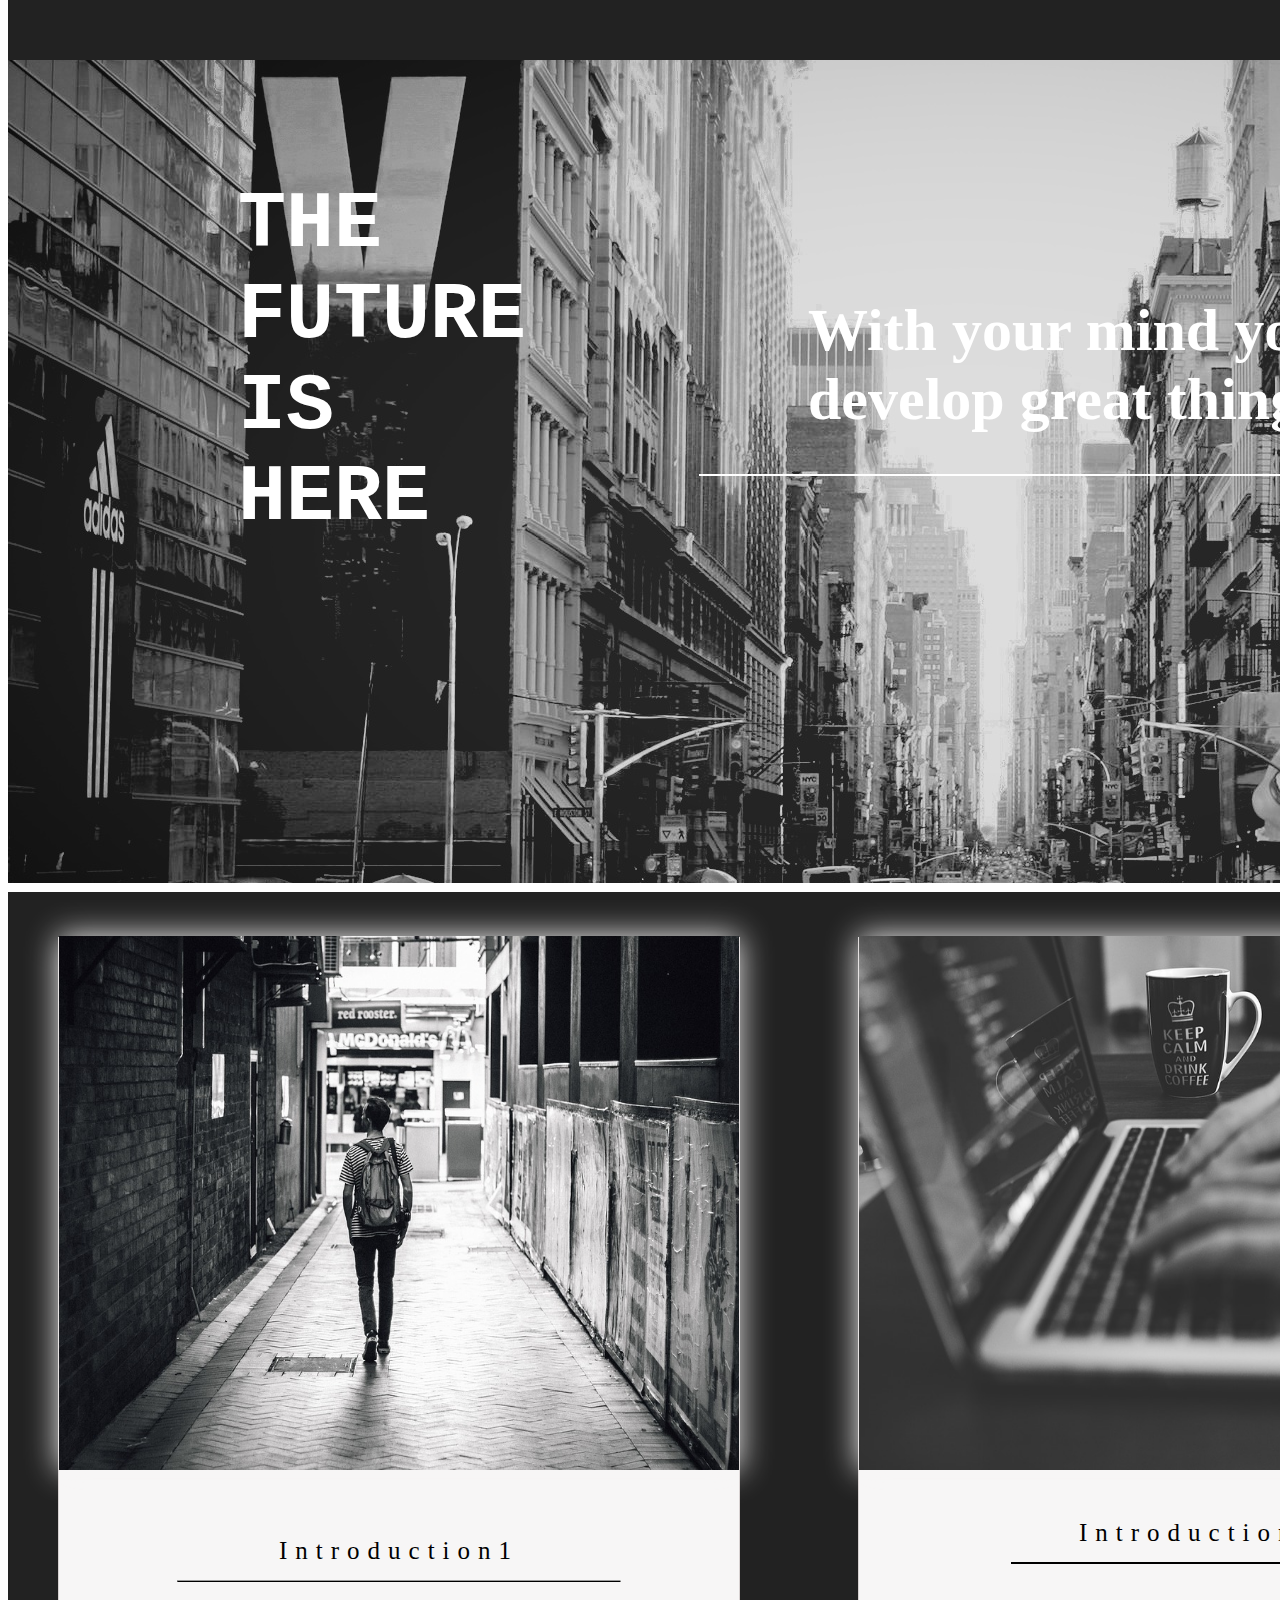
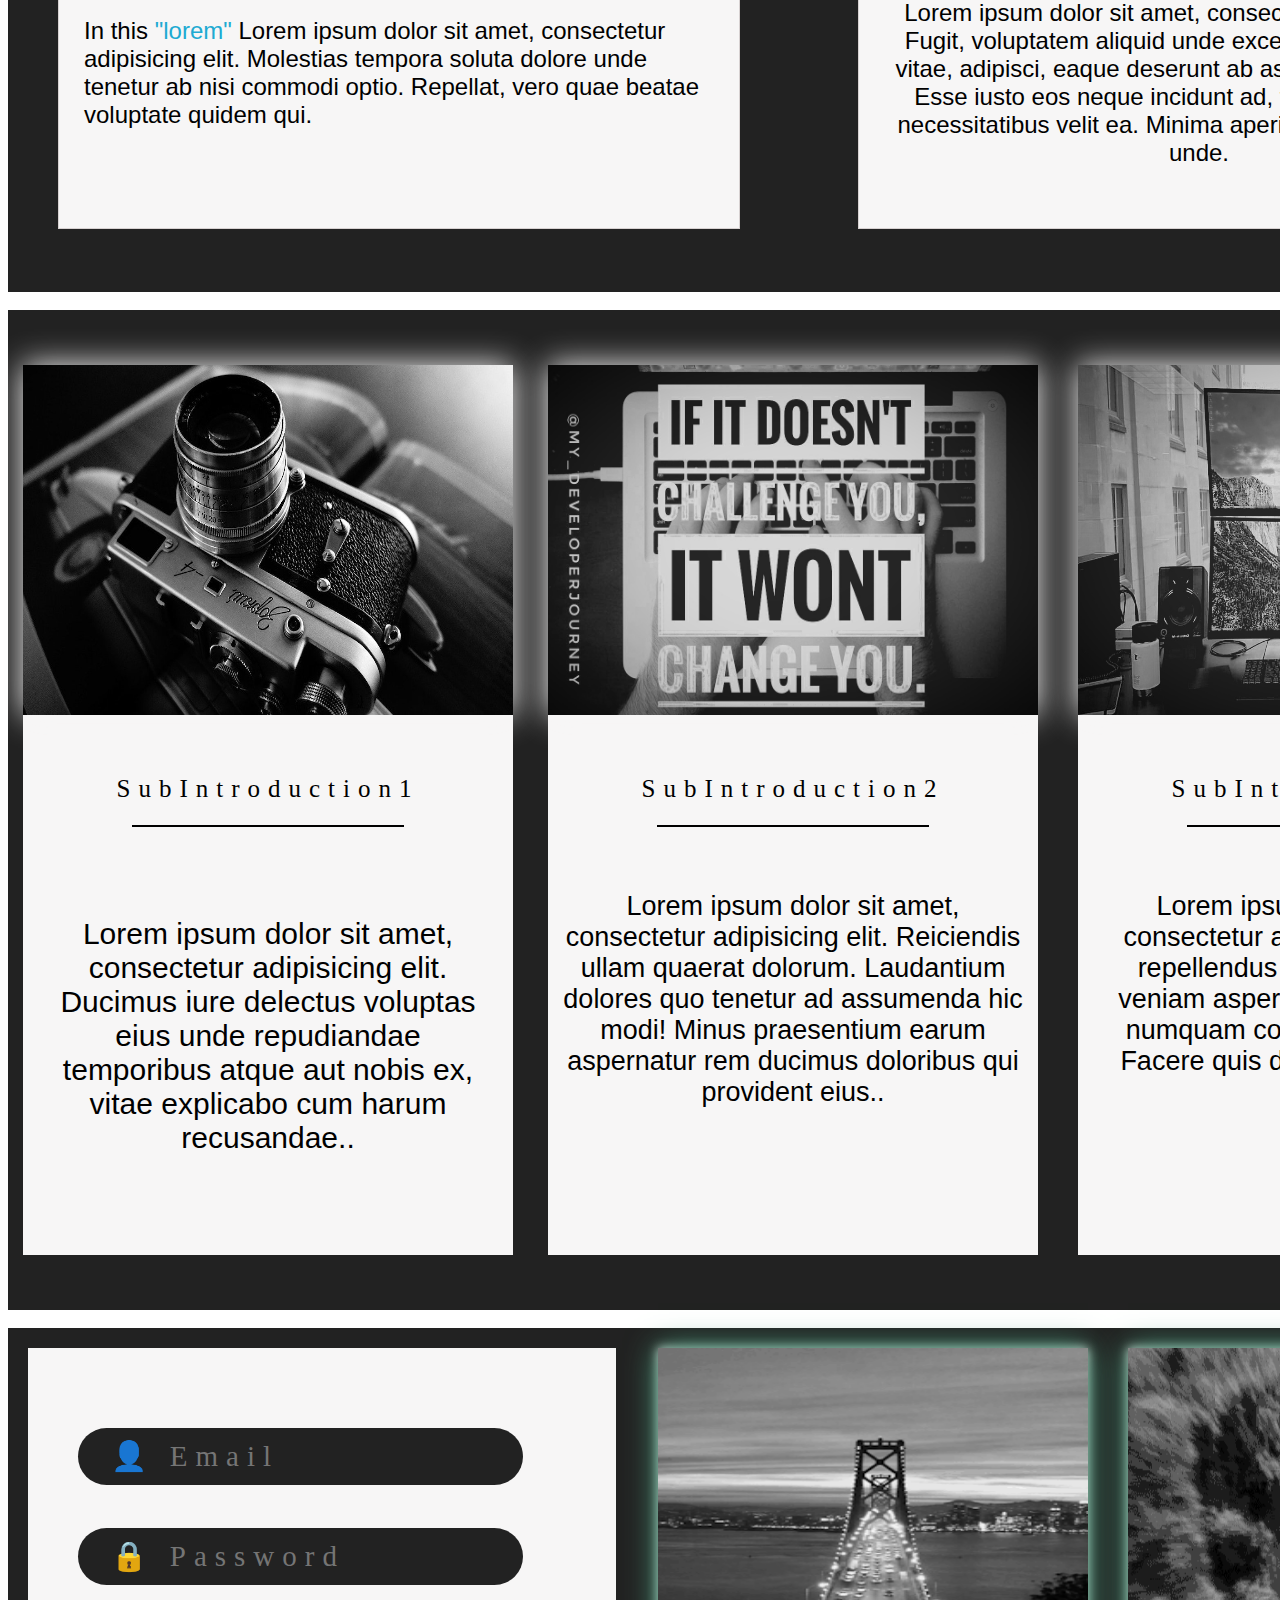
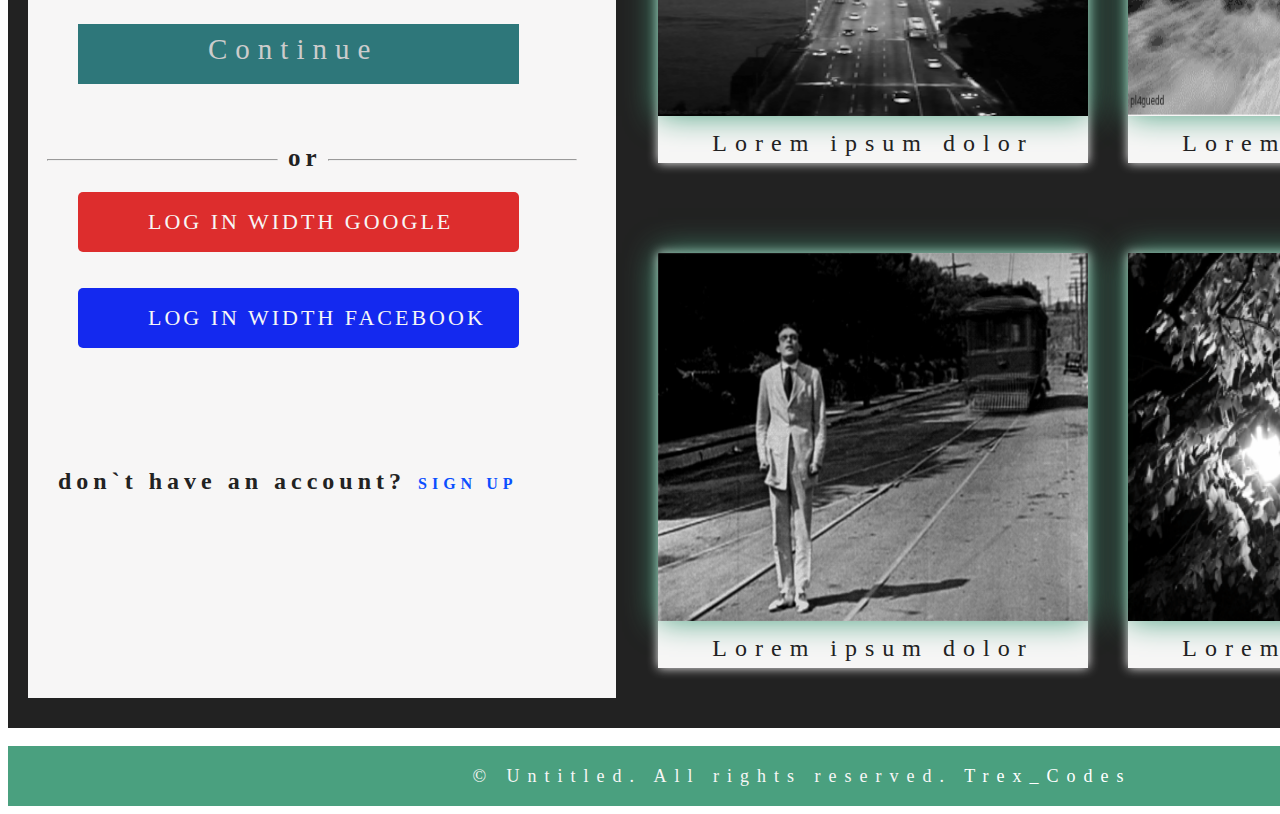
<file: Index.html>
<!DOCTYPE html>
<html lang="en">
	<head>
		<meta charset="utf-8">
		<title>BY JUAN-DEVELOPER WEB</title>
		<meta name="author" content="Trex-Codes">
		<meta name="description" content="WebSite about mi life of Programming">
		<meta name="keywords" content="WebSite, Trex_Codes, Programming, JUAN-DEVELOPER">
        <meta name="viewport" content="width=device-width, initial-scale=1, maximun-scale=1">
		<link rel="stylesheet" href="Index.css">
		<link rel="icon" href="Assets/lola.png">
	</head>
<body>
	 	<header id="img-background"><br><br>
		<ul id="barra-principal-total">
			<li class="barra-principal"><a class="barra-principal" hreF="file:///E:/GEEK/BIG%20PROJECT/PICTURES/PICTURES.html" target="_blank">Pictures</a></li>

			<li class="barra-principal"><a class="barra-principal" hreF="file:///E:/GEEK/BIG%20PROJECT/ABOUT%20ME/ABOUT%20ME.html" target="_blank">About me</a></li>
		</ul>

		<!--  CONTEXT TEXT HEADER  -->
			<h1 id="header-text_1">THE FUTURE IS HERE</h1>
				<h2 id="sub-header-text">With your mind you can<br>develop great things</h2>
					<hr id="hr_1">
		</header>	
		
				<!--SECTION 1 -->
		<section id="section_1">
				<article id="article_1">
			<img class="image-article_1" src="Assets/negro.jpg"><br><br><br>
					<p class="tittle-article_1">Introduction1</p>
							<hr class="article-hr_1">
								<p class="text-article_1">
									In this <span class="portfolio">"lorem"</span> Lorem ipsum dolor sit amet, consectetur adipisicing elit. Molestias tempora soluta dolore unde tenetur ab nisi commodi optio. Repellat, vero quae beatae voluptate quidem qui.
									</p>
				</article>				
				<article id="article_2">
			<img class="image-article_2" src="Assets/hobbies.jpg"><br><br>
					<p class="title-article_2">Introduction2</p>
							<hr class="article-hr_2">
								<p class="text-article_2">
                                   <span class="">Lorem ipsum dolor sit amet, consectetur adipisicing elit. Fugit, voluptatem aliquid unde excepturi dolorem ipsam vitae, adipisci, eaque deserunt ab asperiores sint beatae. Esse iusto eos neque incidunt ad, totam earum rerum necessitatibus velit ea. Minima aperiam, quaerat eligendi unde.</span></p>
				</article>						
		</section><br>

		<!-- SECTION 2 -->
		<section id="section_2">
			<article id="article_3">
			<img class="images-article_3" src="Assets/camara2.jpg">
					<h2 class="title-article_3">SubIntroduction1</h2>
						<hr class="article-hr_3"><br>
							<p class="text-article_3">Lorem ipsum dolor sit amet, consectetur adipisicing elit. Ducimus iure delectus voluptas eius unde repudiandae temporibus atque aut nobis ex, vitae explicabo cum harum recusandae..</p>
		</article>
		<article id="article_4">
			<img class="images-article_4" src="Assets/motive.jpg">
					<h2 class="title-article_4">SubIntroduction2</h2>
						<hr class="article-hr_4">
							<p class="text-article-4">
								Lorem ipsum dolor sit amet, consectetur adipisicing elit. Reiciendis ullam quaerat dolorum. Laudantium dolores quo tenetur ad assumenda hic modi! Minus praesentium earum aspernatur rem ducimus doloribus qui provident eius..</p>
		</article>						
		<article id="article_5">
			<img class="images-article_5" src="Assets/setup.jpg">
						<h2 class="title-article_5">SubIntroduction3</h2>
								<hr class="article-hr_5">
									<p class="text-article_5">
									Lorem ipsum dolor sit amet, consectetur adipisicing elit. Fuga, repellendus blanditiis provident veniam asperiores saepe error qui numquam commodi perferendis? Facere quis deserunt quasi iusto..</p>
		</article>
	</section>
			<br>

		<!-- SECTION 3 -->
		<section id="section_3">
			<article id="article_6">
				<input class="form-email" type="email" placeholder="  👤 Email"><br><br>
					<input class="form-password" type="password" placeholder="  🔒 Password"><br><br><br><br>
					<aside class="box-continue">
					<a class="box-continue" href="">Continue</a>
				</aside>
						<p class="or">or</p>
						<hr class="forms-or">
						<hr class="forms-or2">
						<aside class="box-google">
					<a class="box-google" href="">LOG IN WIDTH GOOGLE</a>
				</aside><br><br>

				<aside class="box-facebook">
						<a class="box-facebook" href="">LOG IN WIDTH FACEBOOK</a>
					</aside>
					<h2 id="text-no-user">don`t have an account?</h2>
					<a id="a-span" href="#"><span class="sign-up">SIGN UP</span></a>
				</article>

				<article id="article_7">
						<img class="image-article_7" src="Assets/cars.gif">
						<h2 class="text-article_7">Lorem ipsum dolor</h2>
				</article>
				<article id="article_8">
						<img class="images-article_8" src="Assets/tunnel.gif">
						<h2 class="text-article_8">Lorem ipsum dolor</h2>
				</article>
			
				<article id="article_9">
						<img class="images-article_9" src="Assets/light.gif">
						<h2 class="text-article_9">Lorem ipsum dolor</h2>
				</article>
				
				<article id="article_10">
						<img class="image-article_10" src="Assets/person.gif">	
						<h2 class="text-article_10">Lorem ipsum dolor</h2>
				</article>
		</section>		

		<footer id="end">
			<p id="end_1">© Untitled. All  rights reserved. <span class="gitTrex"><a href="https://github.com/juan1305">Trex_Codes</a></span></p>
		</footer>

</body>
</html>
</file>
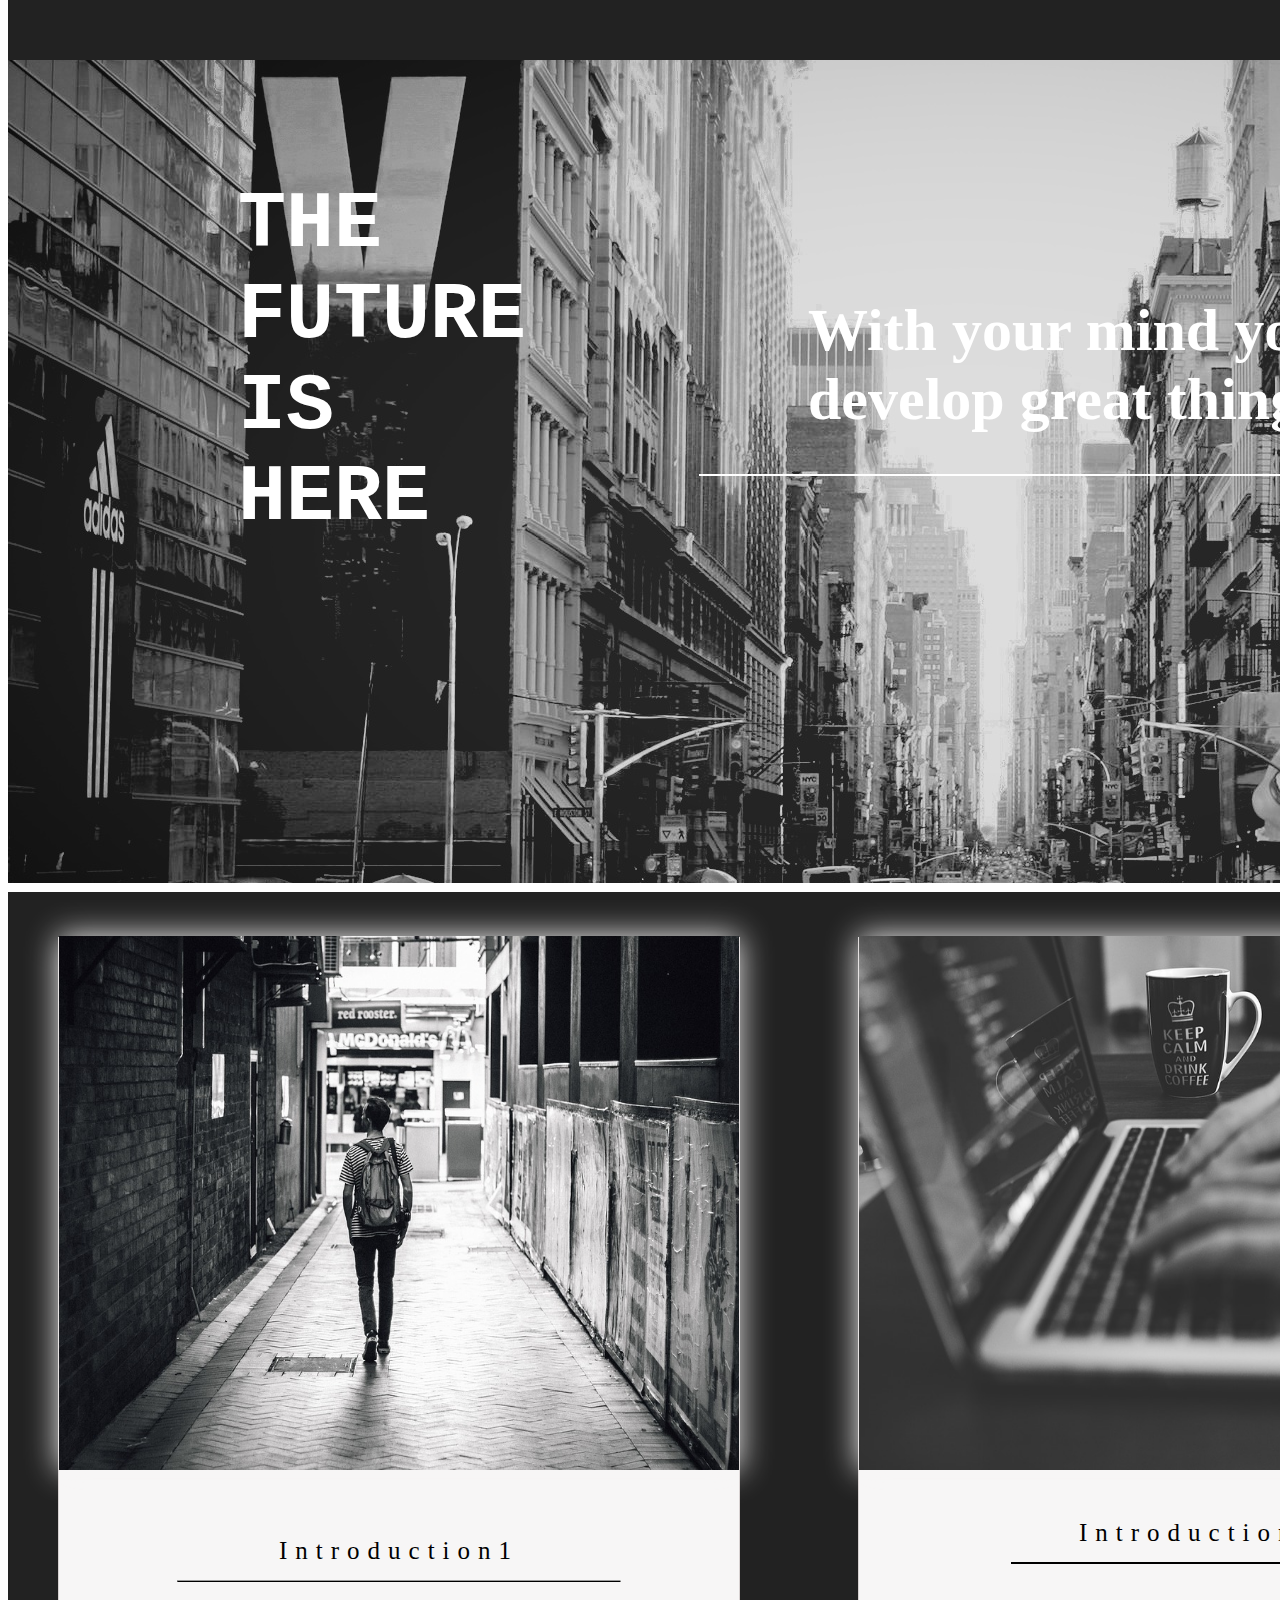
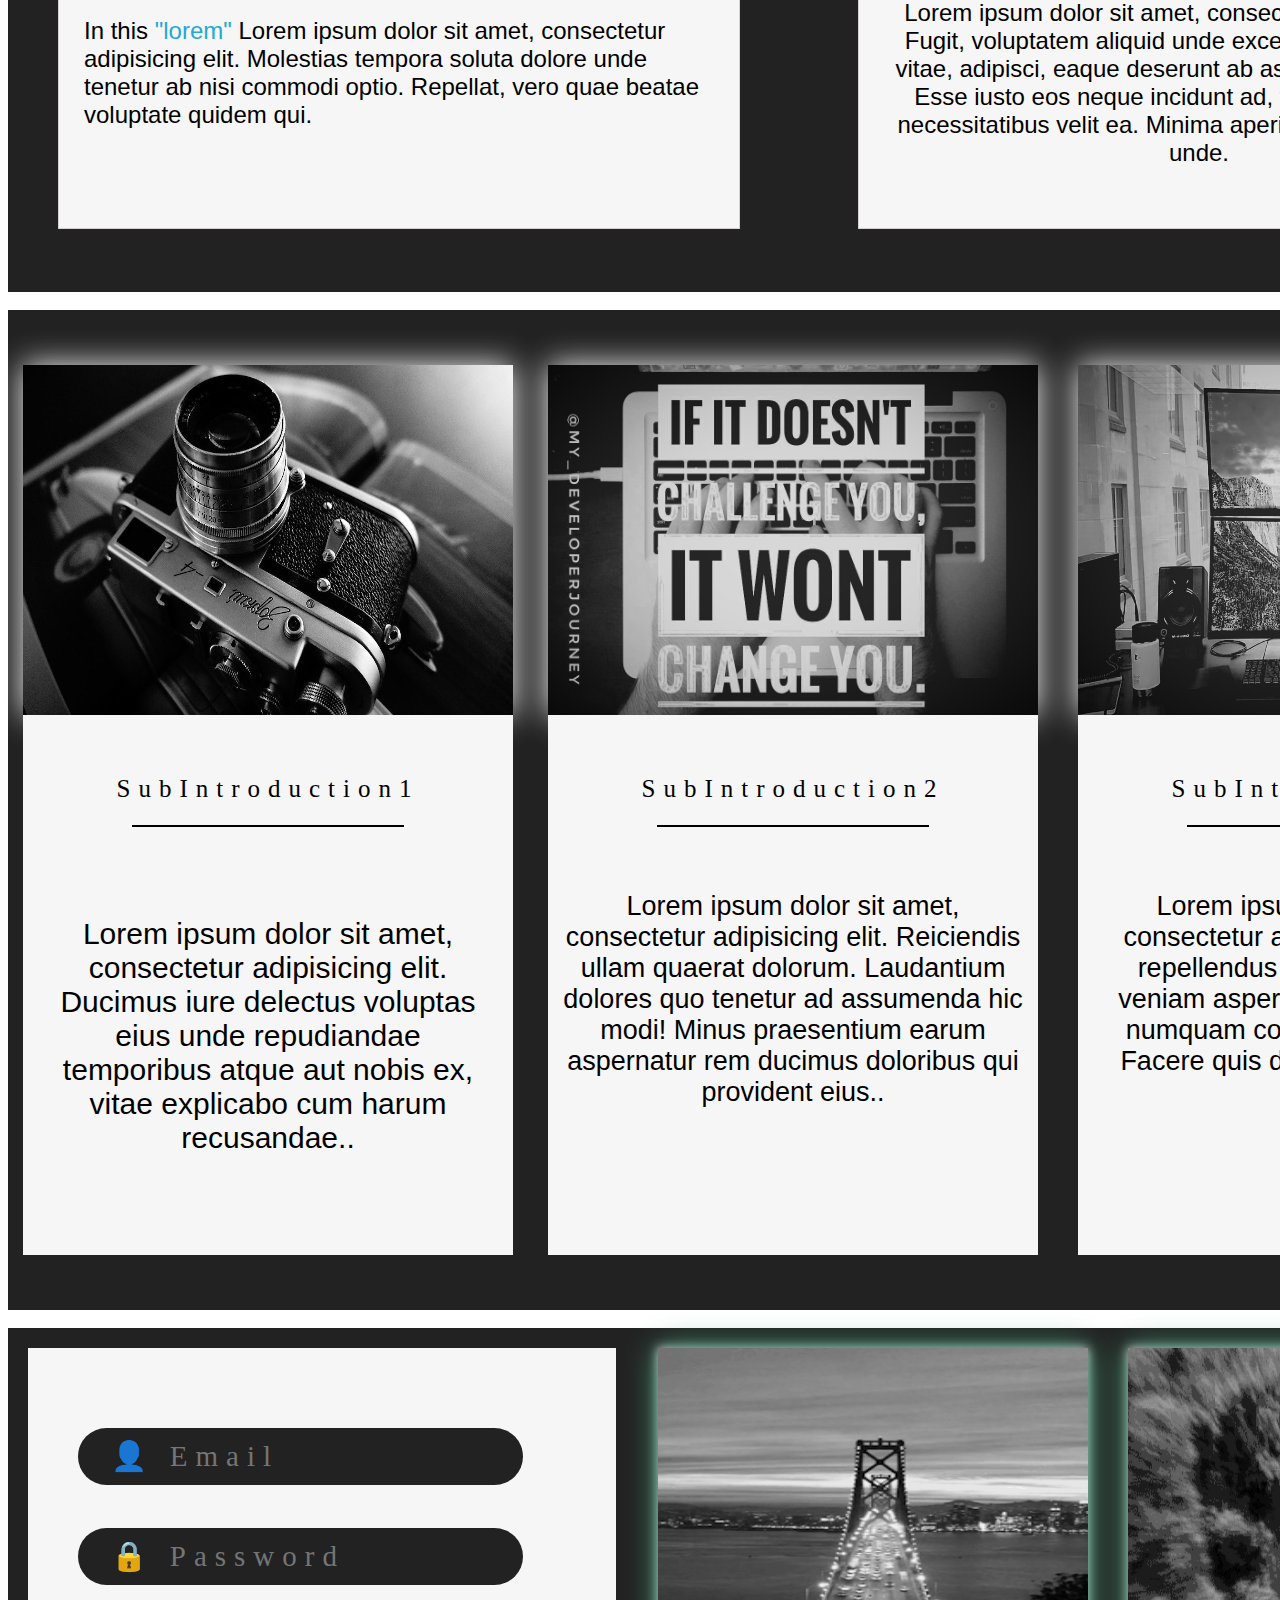
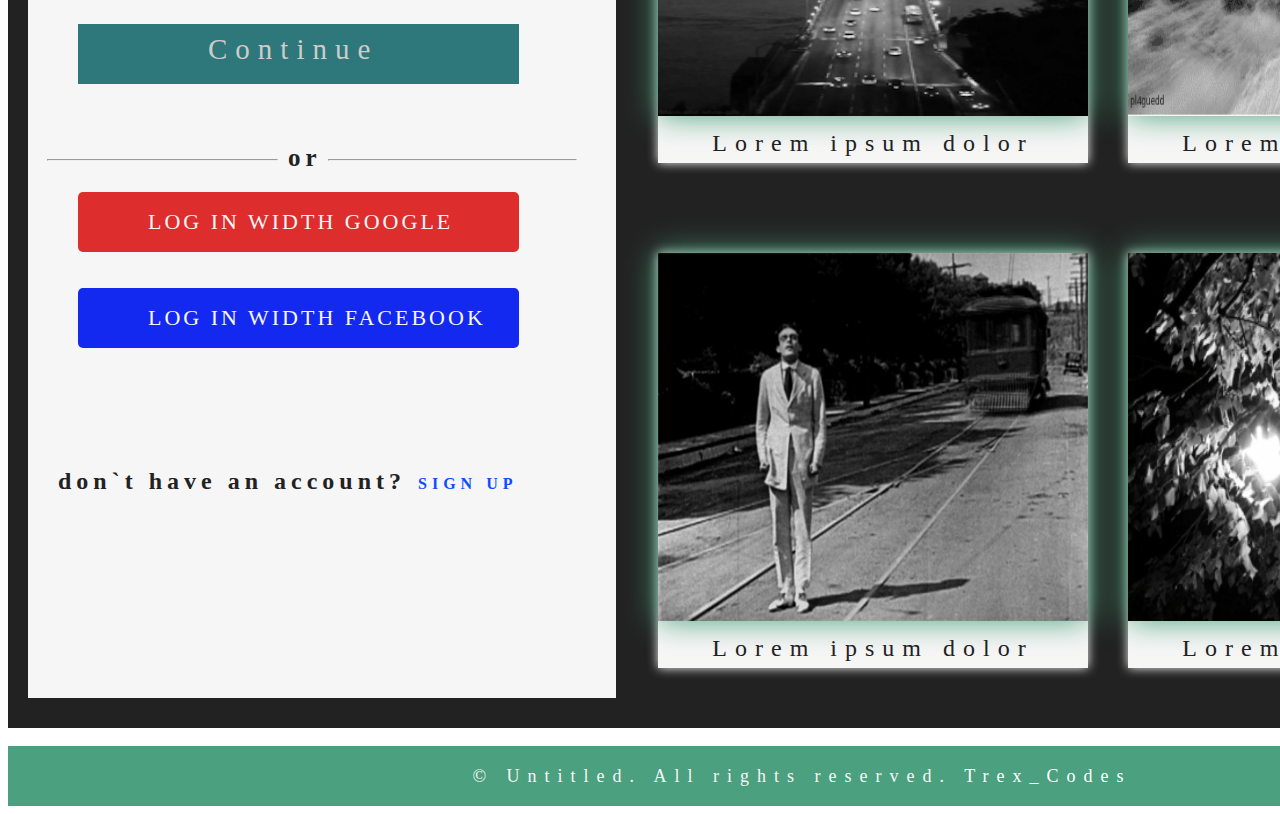
<file: INDEX/INDEX.html>
<!DOCTYPE html>
<html lang="en">
	<head>
		<meta charset="utf-8">
		<title>BY JUAN-DEVELOPER WEB</title>
		<meta name="author" content="Trex_Codes">
		<meta name="description" content="WebSite about mi life of Programming">
		<meta name="keywords" content="WebSite, Trex_Codes, Programming, JUAN-DEVELOPER">
        <meta name="viewport" content="width=device-width, initial-scale=1, maximun-scale=1">
		<link rel="stylesheet" href="INDEX.css">
		<link rel="icon" href="IMAGES/lola.png">
	</head>
<body>
	 	<header id="img-background"><br><br>

		<ul id="barra-principal-total">
			<li class="barra-principal"><a class="barra-principal" hreF="file:///E:/GEEK/BIG%20PROJECT/PICTURES/PICTURES.html" target="_blank">Pictures</a></li>

			<li class="barra-principal"><a class="barra-principal" hreF="file:///E:/GEEK/BIG%20PROJECT/ABOUT%20ME/ABOUT%20ME.html" target="_blank">About me</a></li>
		</ul>

		<!--  CONTEXT TEXT HEADER  -->
			<h1 id="header-text_1">THE FUTURE IS HERE</h1>
				<h2 id="sub-header-text">With your mind you can<br>develop great things</h2>
					<hr id="hr_1">
		</header>	
				<!--SECTION 1 -->
		<section id="section_1">
				<article id="article_1">
			<img class="image-article_1" src="IMAGES/negro.jpg"><br><br><br>
					<p class="tittle-article_1">Introduction1</p>
							<hr class="article-hr_1">
								<p class="text-article_1">
									In this <span class="portfolio">"lorem"</span> Lorem ipsum dolor sit amet, consectetur adipisicing elit. Molestias tempora soluta dolore unde tenetur ab nisi commodi optio. Repellat, vero quae beatae voluptate quidem qui.
									</p>
				</article>				
				<article id="article_2">
			<img class="image-article_2" src="IMAGES/hobbies.jpg"><br><br>
					<p class="title-article_2">Introduction2</p>
							<hr class="article-hr_2">
								<p class="text-article_2">
                                   <span class="">Lorem ipsum dolor sit amet, consectetur adipisicing elit. Fugit, voluptatem aliquid unde excepturi dolorem ipsam vitae, adipisci, eaque deserunt ab asperiores sint beatae. Esse iusto eos neque incidunt ad, totam earum rerum necessitatibus velit ea. Minima aperiam, quaerat eligendi unde.</span></p>
				</article>						
		</section><br>

		<!-- SECTION 2 -->
		<section id="section_2">
			<article id="article_3">
			<img class="images-article_3" src="IMAGES/camara2.jpg">
					<h2 class="title-article_3">SubIntroduction1</h2>
						<hr class="article-hr_3"><br>
							<p class="text-article_3">Lorem ipsum dolor sit amet, consectetur adipisicing elit. Ducimus iure delectus voluptas eius unde repudiandae temporibus atque aut nobis ex, vitae explicabo cum harum recusandae..</p>
		</article>
		<article id="article_4">
			<img class="images-article_4" src="IMAGES/motive.jpg">
					<h2 class="title-article_4">SubIntroduction2</h2>
						<hr class="article-hr_4">
							<p class="text-article-4">
								Lorem ipsum dolor sit amet, consectetur adipisicing elit. Reiciendis ullam quaerat dolorum. Laudantium dolores quo tenetur ad assumenda hic modi! Minus praesentium earum aspernatur rem ducimus doloribus qui provident eius..</p>
		</article>						
		<article id="article_5">
			<img class="images-article_5" src="IMAGES/setup.jpg">
						<h2 class="title-article_5">SubIntroduction3</h2>
								<hr class="article-hr_5">
									<p class="text-article_5">
									Lorem ipsum dolor sit amet, consectetur adipisicing elit. Fuga, repellendus blanditiis provident veniam asperiores saepe error qui numquam commodi perferendis? Facere quis deserunt quasi iusto..</p>

		</article>
		</section><br>

		<!-- SECTION 3 -->
		<section id="section_3">
			<article id="article_6">
				<input class="form-email" type="email" placeholder="  👤 Email"><br><br>
					<input class="form-password" type="password" placeholder="  🔒 Password"><br><br><br><br>
					<aside class="box-continue">
					<a class="box-continue" href="">Continue</a>
				</aside>
						<p class="or">or</p>
						<hr class="forms-or">
						<hr class="forms-or2">
						<aside class="box-google">
					<a class="box-google" href="">LOG IN WIDTH GOOGLE</a>
				</aside><br><br>

				<aside class="box-facebook">
						<a class="box-facebook" href="">LOG IN WIDTH FACEBOOK</a>
					</aside>
					<h2 id="text-no-user">don`t have an account?</h2>
					<a id="a-span" href="#"><span class="sign-up">SIGN UP</span></a>
				</article>

				<article id="article_7">
						<img class="image-article_7" src="IMAGES/cars.gif">
						<h2 class="text-article_7">Lorem ipsum dolor</h2>
				</article>
				<article id="article_8">
						<img class="images-article_8" src="IMAGES/tunnel.gif">
						<h2 class="text-article_8">Lorem ipsum dolor</h2>
				</article>
			
				<article id="article_9">
						<img class="images-article_9" src="IMAGES/light.gif">
						<h2 class="text-article_9">Lorem ipsum dolor</h2>
				</article>
				
				<article id="article_10">
						<img class="image-article_10" src="IMAGES/person.gif">	
						<h2 class="text-article_10">Lorem ipsum dolor</h2>
				</article>
		</section>		

		<footer id="end">
			<p id="end_1">© Untitled. All  rights reserved. <span class="gitTrex"><a href="https://github.com/juan1305">Trex_Codes</a></span></p>
		</footer>

</body>
</html>
</file>
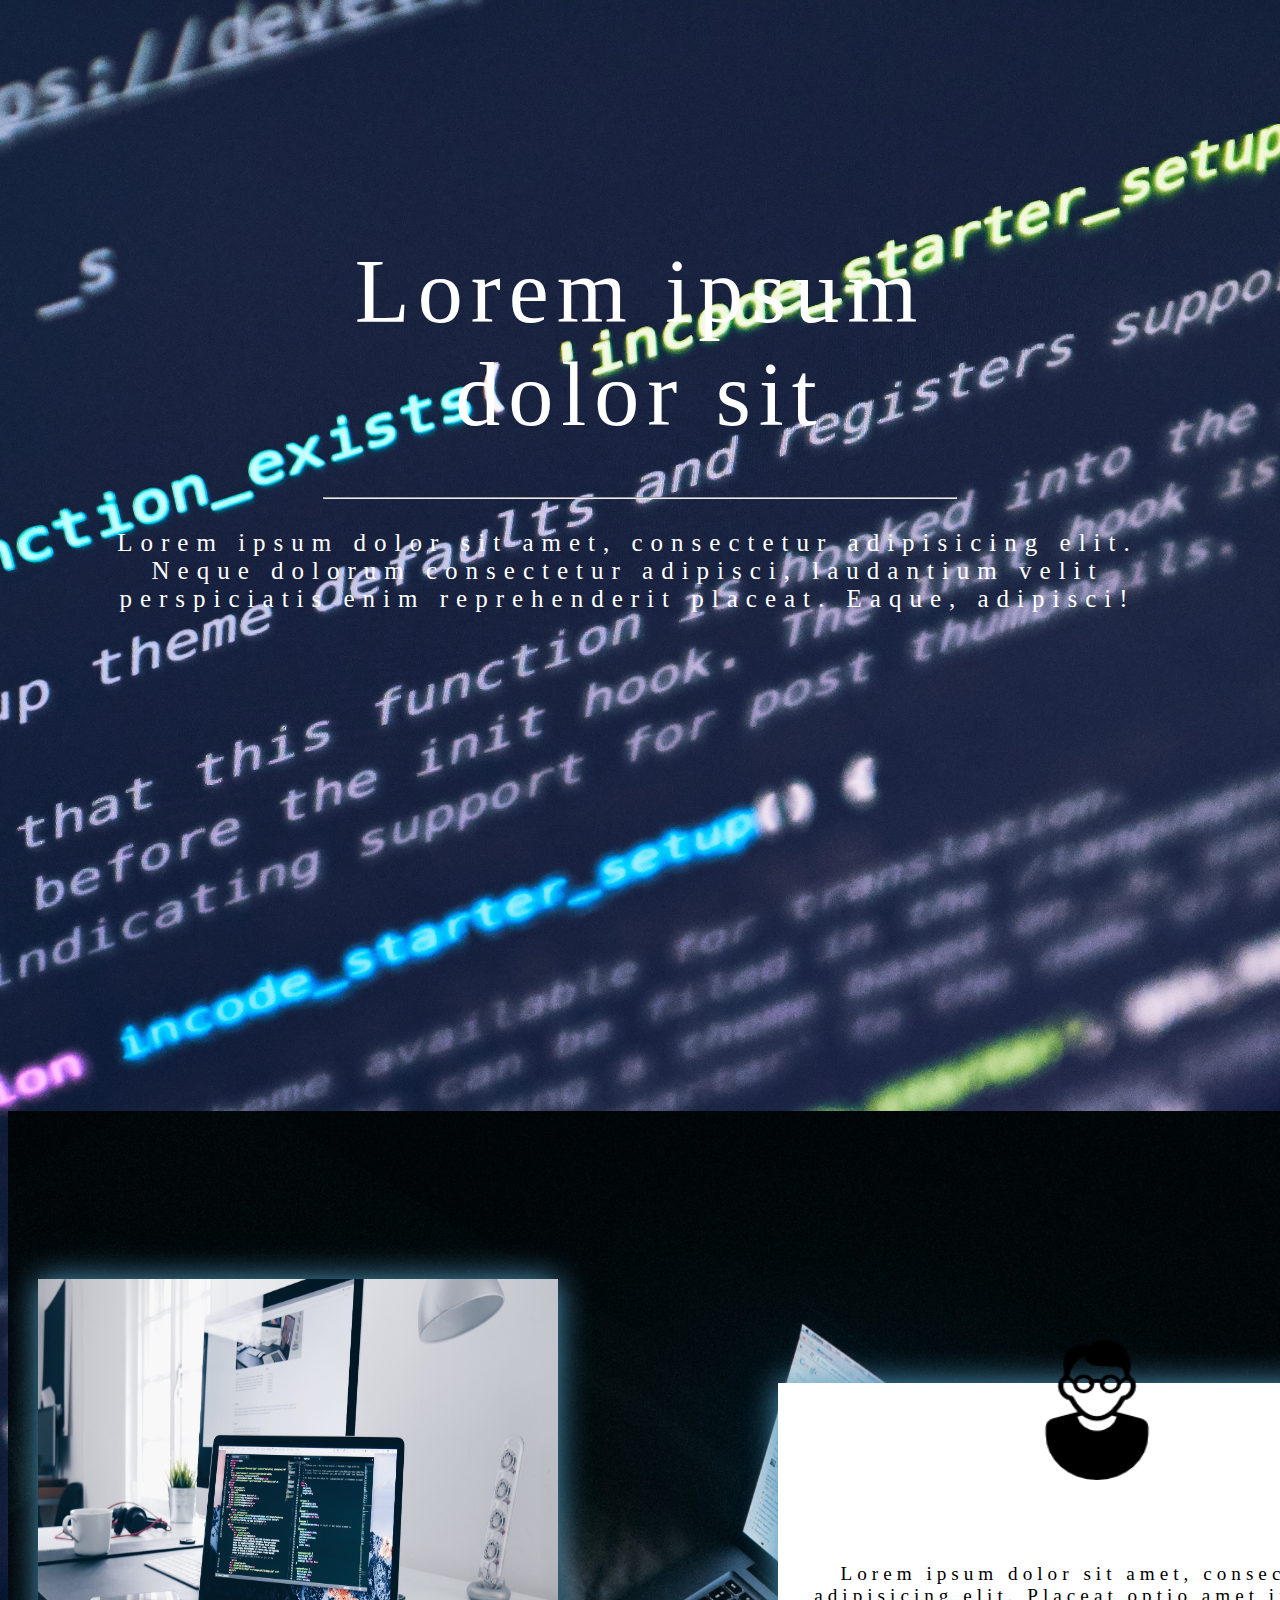
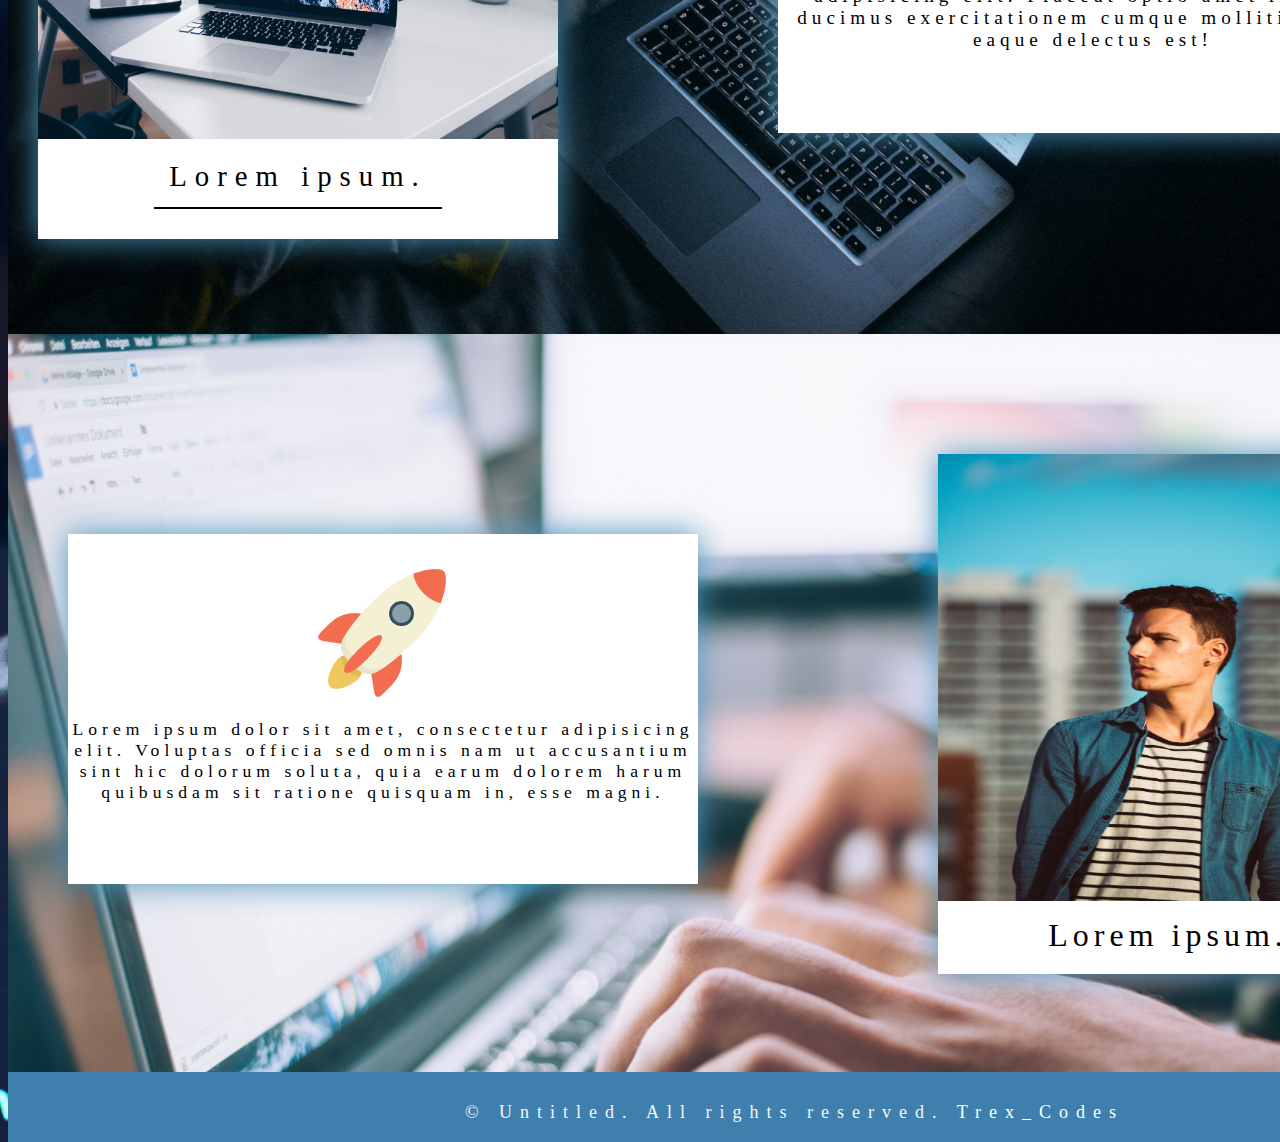
<file: About Me.html>
<!DOCTYPE html>
<html lang="en">
<head>
	<meta charset="utf-8">
	<title>ABOUT ME </title>
	<meta name="author" content="Trex-Codes">
	<meta name="description" content="Website about me, and my life">
	<meta name="keywords" content="Website, Trex_Codes, life, about me">
    <meta name="viewport" content="width=device-width, initial-scale=1, maximun-scale=1">
	<link rel="stylesheet" href="About Me.css">
	<link rel="icon" href="Assets/icon2.png">
</head>
<body>
		<!-- header -->
		<header id="webslax-01">
			<h1 id="TEXT-TITLE">Lorem ipsum<br> dolor sit</h1>
				<hr id="underline">
				<h2 id="context-header">Lorem ipsum dolor sit amet, consectetur adipisicing elit.<br> Neque dolorum consectetur adipisci, laudantium velit<br> perspiciatis enim reprehenderit placeat. Eaque, adipisci!</h2>
		</header>

		<!-- section  -->
		<section id="section"><br>

				<!-- ARTICLE -->
			<article id="article-1"><br>
								<img class="img-1" src="Assets/photo-2.jpg">
								<h2 class="sub-1">Lorem ipsum.</h2>
								<hr id="underline-2">

				<!-- SUB ARTICLE -->
				<article id="sub-article-1">
					<p class="sub-article-text">Lorem ipsum dolor sit amet, consectetur adipisicing elit. Placeat optio amet incidunt ducimus exercitationem cumque mollitia labore eaque delectus est! </p>
					<img id="img-sub-article-1" src="Assets/user.png">		
				</article>
			</article>		
		</section>

	<section id="section-2">
			<article id="sub-article-the2_1">
					<img id="img-sub-article-the2_1" src="Assets/biography.jpg">
						<h2 class="h2-sub-article-the2_1">Lorem ipsum.</h2>
			</article>

			<article id="sub-article-the2_2">
					<img id="img-sub-article-2" src="Assets/rocket.png">
					<p class="sub-article-text-2">
					Lorem ipsum dolor sit amet, consectetur adipisicing elit. Voluptas officia sed omnis nam ut accusantium sint hic dolorum soluta, quia earum dolorem harum quibusdam sit ratione quisquam in, esse magni.</p>
			</article>	
	</section>	
	
			<footer id="footer-end">
				<p id="end">© Untitled. All  rights reserved. <span class="juan"><a href="https://github.com/juan1305">Trex_Codes</a></span></p>
			</footer>
</body>
</html>
</file>
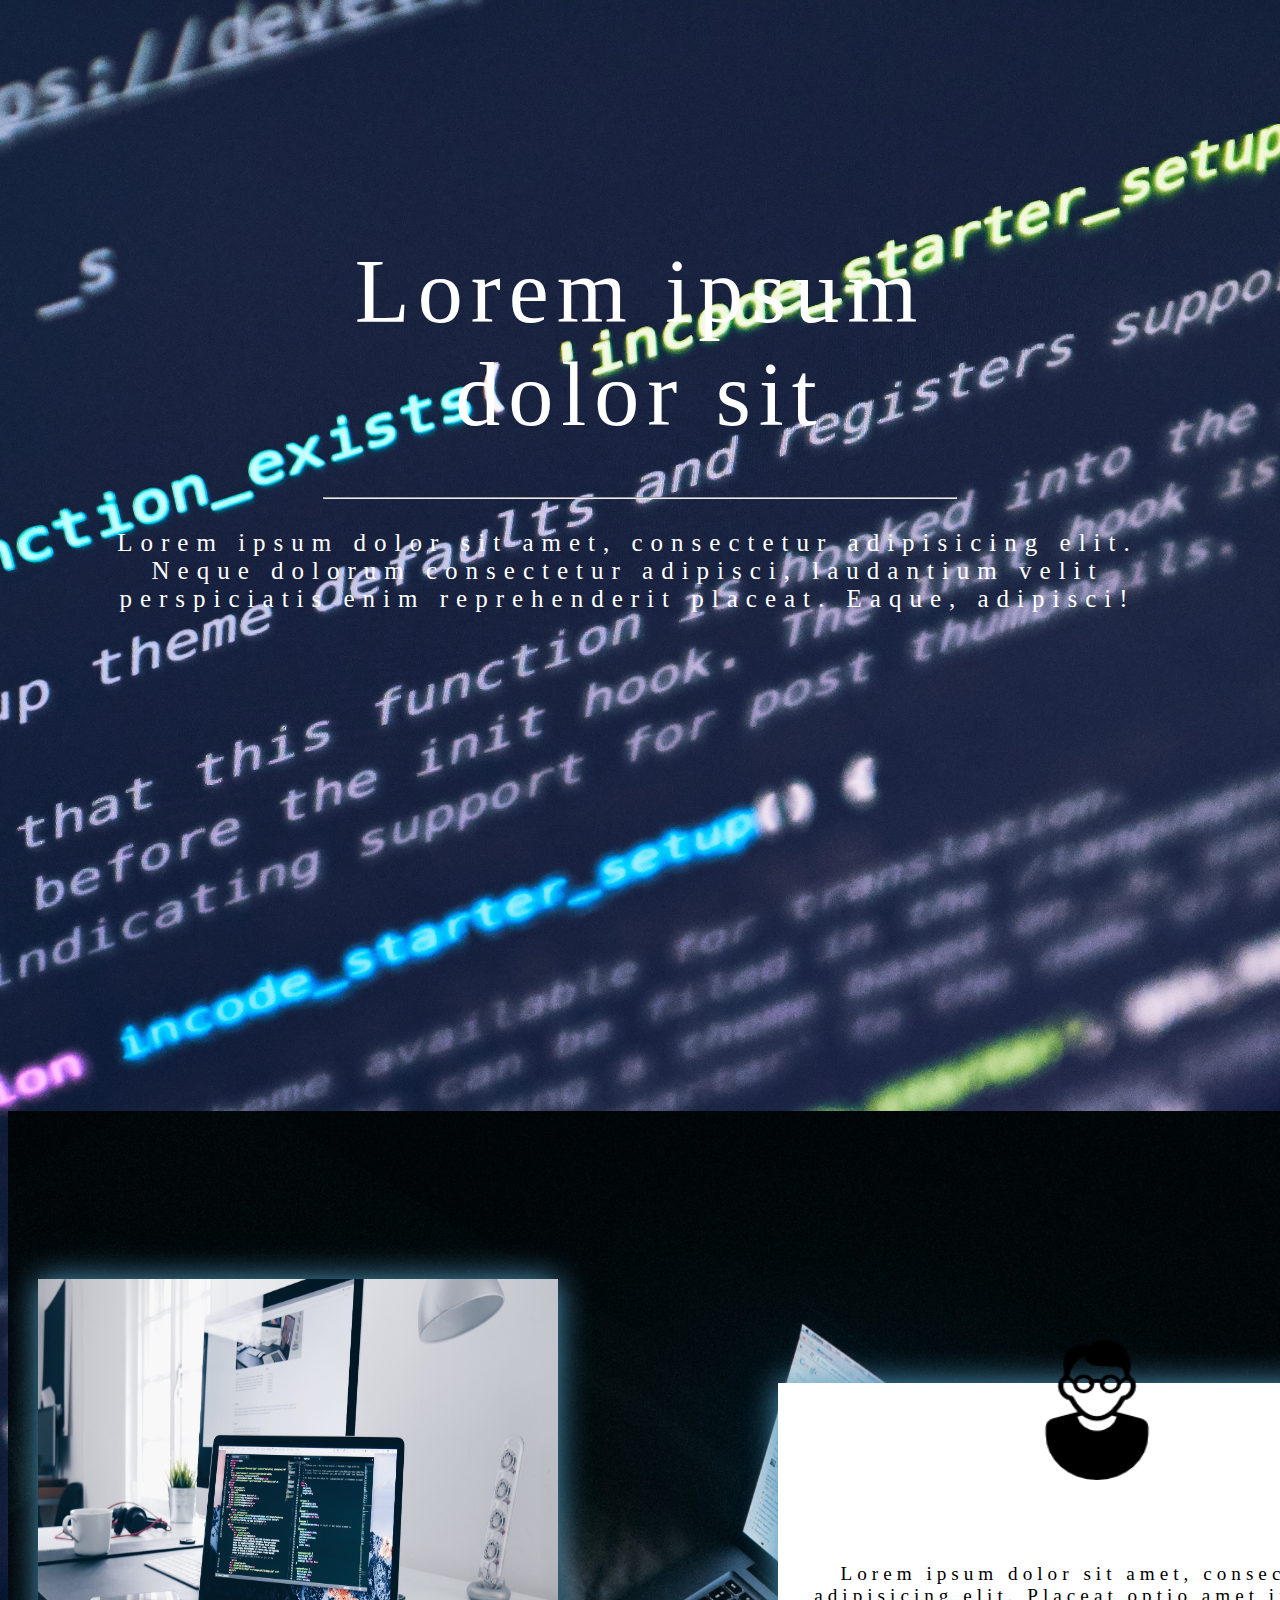
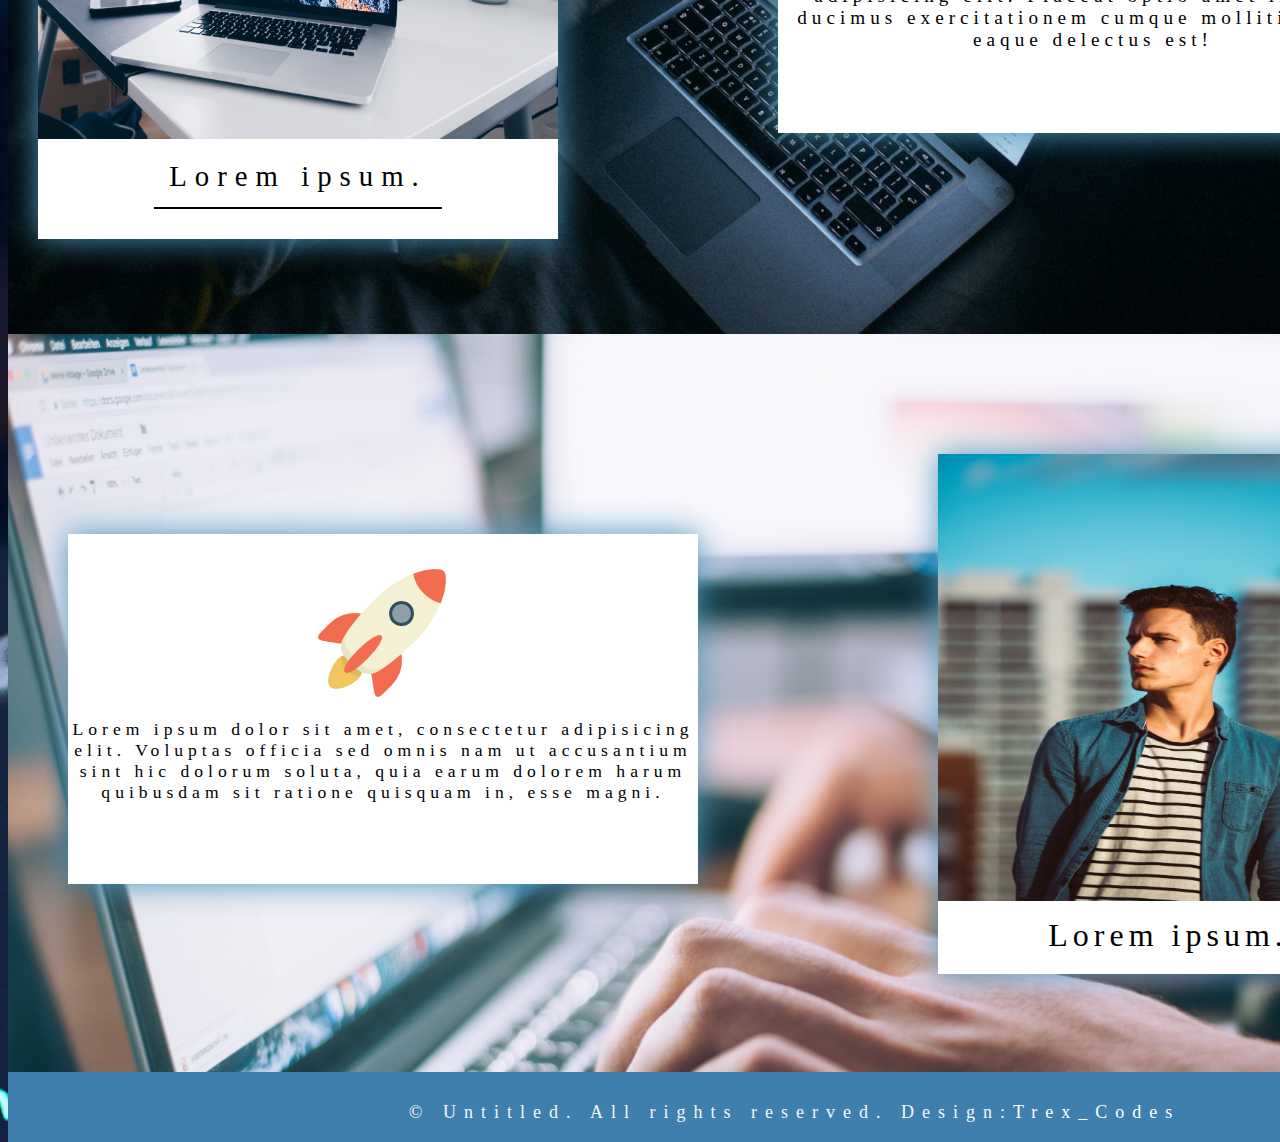
<file: ABOUT ME/ABOUT ME.html>
<!DOCTYPE html>
<html lang="en">
<head>
	<meta charset="utf-8">
	<title>ABOUT ME </title>
	<meta name="author" content="Trex_Codes">
	<meta name="description" content="Website about me, and my life">
	<meta name="keywords" content="Website, Trex_Codes, life, about me">
    <meta name="viewport" content="width=device-width, initial-scale=1, maximun-scale=1">
	<link rel="stylesheet" href="ABOUT ME.css">
	<link rel="icon" href="IMAGES/icon.png">
</head>
<body>
		<!-- header -->
		<header id="webslax-01">
			<h1 id="TEXT-TITLE">Lorem ipsum<br> dolor sit</h1>
				<hr id="underline">
				<h2 id="context-header">Lorem ipsum dolor sit amet, consectetur adipisicing elit.<br> Neque dolorum consectetur adipisci, laudantium velit<br> perspiciatis enim reprehenderit placeat. Eaque, adipisci!</h2>
		</header>

		<!-- section  -->
		<section id="section"><br>

				<!-- ARTICLE -->
			<article id="article-1"><br>
								<img class="img-1" src="IMAGES/photo-2.jpg">
								<h2 class="sub-1">Lorem ipsum.</h2>
								<hr id="underline-2">

				<!-- SUB ARTICLE -->
				<article id="sub-article-1">
					<p class="sub-article-text">Lorem ipsum dolor sit amet, consectetur adipisicing elit. Placeat optio amet incidunt ducimus exercitationem cumque mollitia labore eaque delectus est! </p>
					<img id="img-sub-article-1" src="IMAGES/user.png">		
				</article>
			</article>		
		</section>

	<section id="section-2">
			<article id="sub-article-the2_1">
					<img id="img-sub-article-the2_1" src="IMAGES/biography.jpg">
						<h2 class="h2-sub-article-the2_1">Lorem ipsum.</h2>
			</article>

			<article id="sub-article-the2_2">
					<img id="img-sub-article-2" src="IMAGES/rocket.png">
					<p class="sub-article-text-2">
					Lorem ipsum dolor sit amet, consectetur adipisicing elit. Voluptas officia sed omnis nam ut accusantium sint hic dolorum soluta, quia earum dolorem harum quibusdam sit ratione quisquam in, esse magni.</p>
			</article>	
	</section>	
	
			<footer id="footer-end">
				<p id="end">© Untitled. All  rights reserved. Design:<span class="juan"><a href="https://github.com/juan1305">Trex_Codes</a></span></p>
			</footer>
</body>
</html>
</file>
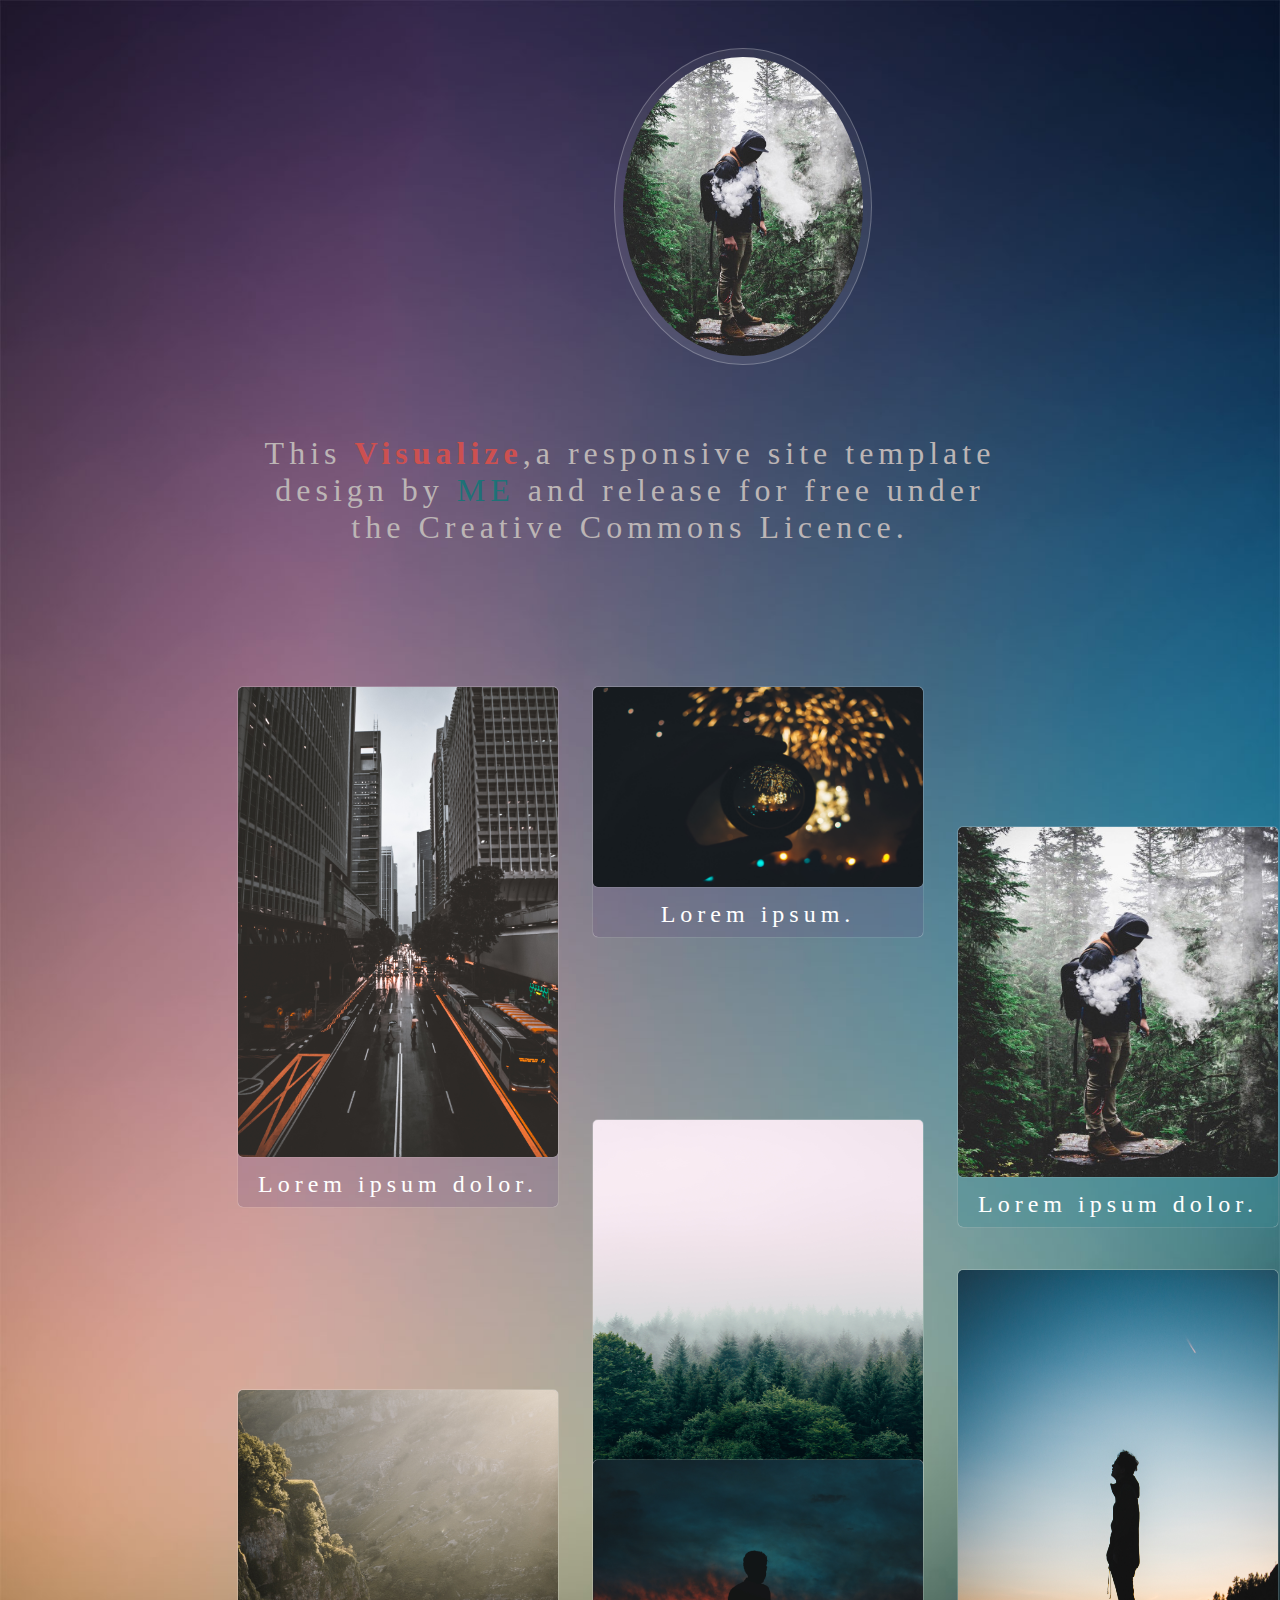
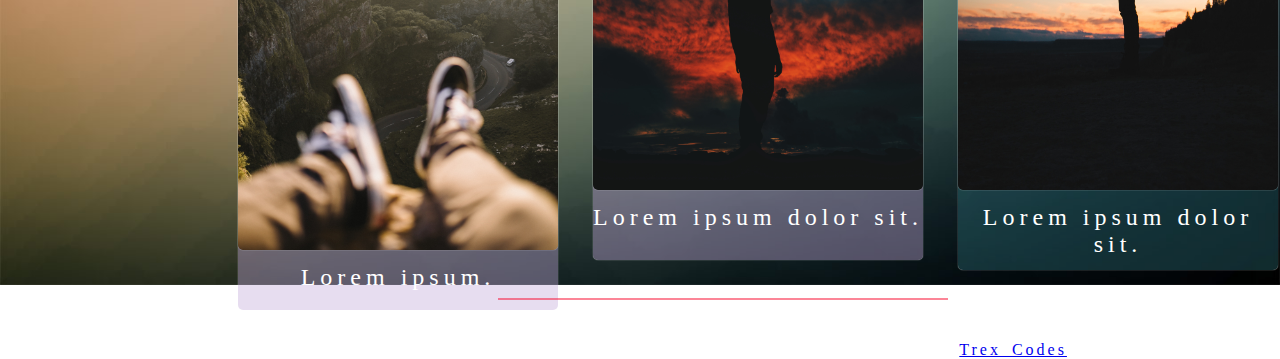
<file: PICTURES/PICTURES.html>
<!DOCTYPE html>
<html lang="en">
	<head>
		<meta charset="UTF-08">
		<title>PICTURES | OTHER THROUGHTS</title>
        <meta name="author" content="Trex_Codes">
        <meta name="description" content="Web site based on some images">
        <meta name="keywords" content="Web,site, trex, images">
        <meta name="viewport" content="width=device-width, initial-scale=1, maximun-scale=1">
		<link rel="icon" href="IMAGES/icon.png">
        <link rel="stylesheet" type="text/css" href="PICTURES.css">
	</head>
<body>
	
	<header id="header">

			<span class="avatar">
		<img class="avatar" src="IMAGES/avatar3.jpg">
			</span>

</header><br><br>
				
			<h1 class="texto-header">This <span id="font">Visualize</span>,a responsive site template<br> design by<span id="font2"> <strong>ME</strong></span> and release for free under<br> the Creative Commons Licence.</h1>

			<div class="fotos">

						<aside class="aside-picture1">			
								<img class="picture1" src="IMAGES/night.jpg">
											<h2 class="comment-image-1">Lorem ipsum.</h2>
						</aside>

						<aside class="aside-picture2">
								<img class="picture2" src="IMAGES/street.jpg">
											<h2 class="comment-image-2">Lorem ipsum dolor.</h2>
						</aside>	
						
							<aside class="aside-picture3">
									<img class="picture3" src="IMAGES/avatar3.jpg">
											<h2 class="comment-image-3">Lorem ipsum dolor.</h2>
						</aside>

						<aside class="aside-picture4">
									<img class="picture4" src="IMAGES/tress.jpg">
											<h2 class="comment-image-4">Lorem ipsum.</h2>
						</aside>

						<aside class="aside-picture5">
									<img class="picture5" src="IMAGES/picture.jpg">
											<h2 class="comment-image-5">Lorem ipsum. </h2>					
						</aside>		

						<aside class="aside-picture6">
									<img class="picture6" src="IMAGES/human.jpg">
											<h2 class="comment-image-6">Lorem ipsum dolor sit.</h2>
						</aside>	

						<aside class="aside-picture7">
									<img class="picture7" src="IMAGES/girl.jpg">
											<h2 class="comment-image-7">Lorem ipsum dolor sit.</h2>
						</aside>		
			</div>
							<hr class="linea-central-final"><br>
							<p class="copyright-end">&copy;Untitled. All rights reserved. Design by:
								<a id="CPGit" href="https://github.com/juan1305"> Trex_Codes</a></p>
</body>
</html>
</file>
<file: Index.css>
/* header background */
#img-background{
    background-image: url(Assets/Cityscapes_27.jpg);
    width: 1588px;
    height:884px;
    position: relative;
    bottom: 9px;
}

/* ul header */

#barra-principal-total{
    list-style-type: none;
    margin: 0;
    height: 60px;
    overflow:hidden;
    background-color:#222222;
    position: relative;
    bottom: 35px;
}

li.barra-principal{
    float:right;
}

li.barra-principal a.barra-principal{
    display: block;
    color: #D1CBCB;
    font-family: Tw Cen MT Condensed;
    font-size: 25px;
    text-align:center;
    padding: 16px;
    text-decoration: none;
    margin-right: 10px;
}

li.barra-principal a.barra-principal:hover{
    background-color:#4AA07F;

}

/* HEADER TITLE 1 */

#header-text_1{
    font-size: 80px;
    text-align: center;
    color: #FFFFFF;
    font-family: monospace;
    position: relative;
    top: 30px;
    margin-left: 230px;
    margin-right: 3000px;
    font-weight: bold;
}

/* sub header */

#sub-header-text{
    font-size: 60px;
    color: #fffffF;
    font-family: "Tw Cen MT Condensed";
    position: relative;
    bottom: 270px;
    margin-left: 800px;
}

/* hr header */

#hr_1{
    border: solid 1px white;
    width: 45%;
    position: relative; 
    bottom: 280px;
    margin-right: 180px;
}

/*SECTION 1 */

#section_1{
    background-color:#222222;
    width: 1588px;
    height: 1000px;
    margin-left: 0px;
}

/* article 1 */

#article_1{
    background-color: #F7F6F6;
    width: 680px;
    height: 890px;
    margin-left: 15px;
    position: relative;
    top: 45px;
    border: 1px solid #D7D1D1;
    margin-left: 50px;
}


/* img article 1 */

img.image-article_1{
    width: 100%;
    height: 60%;
    position: relative;
    bottom: 2px;
    box-shadow:  0 0 30px #F7F6F6;
}

/* title article 1 */

p.tittle-article_1{
    color: black;
    letter-spacing: 8px;
    text-align: center;
    font-family: inherit;
    font-size: 25px;
}

/* hr article 1 */

hr.article-hr_1{
    border-bottom: solid 1px black;
    width: 65%;
    position: relative;
    bottom: 10px;
}

p.text-article_1{
    font-size: 24px;
    margin: 25px;
    font-family: sans-serif;
    color: black;
}

span.portfolio {
    color: #20AAD2;
}

/* ARTICLE 2 */

#article_2{
     background-color: #F7F6F6;
    width: 680px;
    height: 890px;
    margin-left: 850px;
    position: relative;
    bottom: 847px;
    border: 1px solid #D7D1D1;
}

/* img article 2 */

img.image-article_2{
    width: 100%;
    height: 60%;
    position: relative;
    bottom: 2px;
    box-shadow:  0 0 30px #F7F6F6;
}

/* title article 2 */

p.title-article_2{
    color: black;
    letter-spacing: 8px;
    text-align: center;
    font-family: inherit;
    font-size: 25px;
}

/* text article 2 */

p.text-article_2{
    font-size: 24px;
    text-align: center;
    margin: 25px;
    font-family: sans-serif;
    color: black;
}

hr.article-hr_2{
    border: solid 1px black;
    width: 55%;
    position: relative;
    bottom: 10px;
}

/* SECTION 2 */

#section_2{
    background-color:#222222;
    width: 1588px;
    height: 1000px;
    margin-left: 0px;
}

/* article 3 */

#article_3{
    background-color: #F7F6F6;
    width: 490px;
    height: 890px;
    margin-left: 15px;
    position: relative;
    top: 55px;
}

/* img article 3 */

img.images-article_3{
    width: 490px;
    height: 350px;
    position: relative;
    top:0px;
    margin-right: 20px;
    box-shadow:  0 0 30px #F7F6F6; 
}

/* h2 article 3 */

h2.title-article_3{
    color: black;
    letter-spacing: 8px;
    text-align: center;
    font-family: inherit;
    font-size: 25px;
    font-weight: normal;
    position: relative;
    top:35px;
}

 /* hr article 3 */

 hr.article-hr_3{
    border: solid 1px black;
    width: 55%;
    position: relative;
    top: 36px;
 }

 /* text article 3 */

 p.text-article_3{
    font-size: 30px;
    position: relative;
    top: 85px;
    text-align: center;
    margin: 15px;
    font-family: sans-serif;
    color: black;
}

/* ARTICLE 4 */

#article_4{
    background-color: #F7F6F6;
    width: 490px;
    height: 890px;
    margin-left: 540px;
    position: relative;
    bottom:835px;
}

/* img article 4 */

img.images-article_4{
    width: 490px;
    height: 350px;
    position: relative;
    top:0px;
    margin-right: 20px;
    box-shadow:  0 0 30px #F7F6F6; 
}

/* h2 title article 4  */

h2.title-article_4{
    color: black;
    letter-spacing: 8px;
    text-align: center;
    font-family: inherit;
    font-size: 25px;
    font-weight: normal;
    position: relative;
    top:35px;
}

/* hr article 4 */

hr.article-hr_4{
    border: solid 1px black;
    width: 55%;
    position: relative;
    top: 36px;
}

/* text article 4 */

p.text-article-4{
    font-size: 27px;
    position: relative;
    top: 85px;
    text-align: center;
    margin: 15px;
    font-family: sans-serif;
    color: black;
}

/* ARTICLE 5 */

#article_5{
    background-color: #F7F6F6;
    width: 490px;
    height: 890px;
    margin-left:1070px;
    position: relative;
    bottom:1725px;
}

/* img article 5 */

img.images-article_5{
    width: 490px;
    height: 350px;
    position: relative;
    top:0px;
    margin-right: 20px;
    box-shadow:  0 0 30px #F7F6F6;
}

/* h2 article 5 */

h2.title-article_5{
    color: black;
    letter-spacing: 8px;
    text-align: center;
    font-family: inherit;
    font-size: 25px;
    font-weight: normal;
    position: relative;
    top:35px;
}

/* hr article 5 */

hr.article-hr_5{
    border: solid 1px black;
    width: 55%;
    position: relative;
    top: 36px;
}

/* text article 5 */

p.text-article_5{
    font-size: 27px;
    position: relative;
    top: 85px;
    text-align: center;
    margin: 15px;
    font-family: sans-serif;
    color: black;
}

/* SECTION 3 */

#section_3{
    background-color:#222222;
    width: 1588px;
    height: 1000px;
    margin-left: 0px;   
}

/* INPUT AND FORMS */

/* ARTICLE 6 */

#article_6{
    width: 37%;
    height: 95%;
    position: relative;
    margin-left: 20px;
    top: 20px;
    background-color: #F7F6F6;
}

/* form email */

input.form-email{
    background-color: #222222;
    border-radius: 60px;
    margin-left: 50px;
    border-style: none;
    font-size: 29px;
    height: 55px;
    width: 75%;
    font-family: inherit;
    letter-spacing: 8px;
    position: relative;
    top: 80px;
}

/* form password */

input.form-password{
    background-color: rgb(34, 34, 34);
    position: relative;
    top: 105px;
    margin-left: 50px;
    font-size: 29px;
    height: 55px;
    width: 75%;
    font-family: inherit;
    letter-spacing: 8px;
    border-radius: 60px;
    border-style: none;
}

/* form box continue */

aside.box-continue{
    background-color: #2E777A;
    width: 75%;
    height: 60px;
    margin-left: 50px;
    position: relative;
    top: 90px;
}

/* <a> box continue */

a.box-continue{
    border-radius: 5px;
    border-style: none;
    width: 242px;
    height: 25px;
    margin-left: 30px;
    text-decoration: none;
    text-align: center;
    font-size: 29px;
    color: #CCCCCC;
    position: relative;
    margin-left: 130px;
    font-family: inherit;
    letter-spacing: 8px;
    top: 9px;
}

/* p or */

p.or{
    color: #222222;
    position: relative;
    top: 125px;
    margin-left: 260px;
    font-family: inherit;
    letter-spacing: 5px;
    font-size: 25px;
    font-weight: bolder;
}

/* hr OR */

hr.forms-or{
    width: 39%;
    color: #222222;
    position: relative;
    top: 87px;
    margin-left: 19px;
}
 hr.forms-or2{
    width: 42%;
    color: #222222;
    position: relative;
    top: 77px;
    margin-right: 39px;
 }

/* aside box google */

aside.box-google{
    background-color: #DD2D2D;
    width: 75%;
    height: 60px;
    margin-left: 50px;
    position: relative;
    top: 100px;
    border-radius: 5px;
}

/* a google */

a.box-google{
        border-radius: 5px;
    border-style: none;
    width: 242px;
    height: 25px;
    text-decoration: none;
    font-size: 22px;
    color: #F7F6F6;
    position: relative;
    margin-left: 70px;
    font-family: inherit;
    top: 17px;
    letter-spacing: 3px;
}

/* aside box facebook */

aside.box-facebook{
    background-color: #1429EF;
    width: 75%;
    height: 60px;
    margin-left: 50px;
    position: relative;
    top: 100px;
    border-radius: 5px;
}

/* a box facebook */

a.box-facebook{
    border-radius: 5px;
    border-style: none;
    width: 242px;
    height: 25px;
    text-decoration: none;
    font-size: 22px;
    color: #F7F6F6;
    position: relative;
    margin-left: 70px;
    font-family: inherit;
    top: 17px;
    letter-spacing: 3px;
}

/* text no user end */

#text-no-user{
    color: #222222;
    font-family: inherit;
    letter-spacing: 5px;
    position: relative;
    top: 200px;
    margin-left: 30px;
}


/* span sign up */

span.sign-up{
    color: #0A4FFF;
    font-family: inherit;
    letter-spacing: 5px;
    position: relative;
    top: 160px;
    margin-left:390px;
    font-weight: bold;
}

#a-span{
    text-decoration: none;
}

/* ARTICLE 7*/

#article_7{
    background-color: #F7F6F6;
    width: 430px;
    height: 415px;
    position: relative;
    margin-left: 650px;
    bottom: 930px;
    box-shadow:  0 0 10px #F7F6F6;
}

img.image-article_7{
    height:23em;
    background-size: cover;
    width: 100%;
    box-shadow:  0 0 30px #4AA07F;
}

h2.text-article_7{
    color:#222222;
    font-family: inherit;
    letter-spacing: 8px;
    font-weight: normal;
    text-align: center;
    position: relative;
    bottom: 10px;
}

/*ARTICLE 8 */

#article_8{
    background-color: #F7F6F6;
    width: 430px;
    height: 415px;
    position: relative;
    margin-left: 1120px;
    bottom: 1345px;
    box-shadow:  0 0 10px #F7F6F6;
}

img.images-article_8{
    height:23em;
    background-size: cover;
    width: 100%;
    box-shadow:  0 0 30px #4AA07F;
}

h2.text-article_8{
    color:#222222;
    font-family: inherit;
    letter-spacing: 8px;
    font-weight: normal;
    text-align: center;
    position: relative;
    bottom: 10px;
}

/* ARTICLE 9 */

#article_9{
    background-color: #F7F6F6;
    bottom: 1255px;
    box-shadow:  0 0 10px #F7F6F6;
    height: 415px;
    margin-left: 1120px;
    position: relative;
    width: 430px;
}

img.images-article_9{
    background-size: cover;
    box-shadow:  0 0 30px #4AA07F;
    height:23em;
    width: 100%;
}

h2.text-article_9{
    bottom: 10px;
    color:#222222;
    font-family: inherit;
    font-weight: normal;
    letter-spacing: 8px;
    position: relative;
    text-align: center;
}

/* ARTICLE 10 */

#article_10{
    background-color: #F7F6F6;
    width: 430px;
    height: 415px;
    position: relative;
    margin-left: 650px;
    bottom: 1670px;
    box-shadow:  0 0 10px #F7F6F6;
}

img.image-article_10{
    height:23em;
    background-size: cover;
    width: 100%;
    box-shadow:  0 0 30px #4AA07F;  
}

h2.text-article_10{
    color:#222222;
    font-family: inherit;
    letter-spacing: 8px;
    font-weight: normal;
    text-align: center;
    position: relative;
    bottom: 10px;
}

/* FOOTER */

#end{
    background-color: #4AA07F;
    width: 1588px;
    height: 60px;
}

#end_1{
    color: #F7F6F6;
    font-size: 18px;
    letter-spacing: 8px;
    font-family: inherit;
    text-align: center;
    position: relative;
    top: 20px;
}

span.gitTrex a{
    text-decoration: none;
    color:white;
}

span.gitTrex a:hover{
    color: red;
    font-family: inherit;
    font-size: 18px;
}

a:nth-child(n):hover{
    color: yellow;
}
</file>
<file: INDEX/INDEX.css>
/* header background */
#img-background{
	background-image: url(IMAGES/Cityscapes_27.jpg);
	width: 1588px;
	height:884px;
	position: relative;
	bottom: 9px;
}

/* ul header */

#barra-principal-total{
	list-style-type: none;
	margin: 0;
	height: 60px;
	overflow:hidden;
	background-color:#222222;
	position: relative;
	bottom: 35px;
}

li.barra-principal{
    float:right;
}

li.barra-principal a.barra-principal{
	display: block;
	color: #D1CBCB;
	font-family: Tw Cen MT Condensed;
	font-size: 25px;
	text-align:center;
	padding: 16px;
	text-decoration: none;
    margin-right: 10px;
}

li.barra-principal a.barra-principal:hover{
	background-color:#4AA07F;

}

/* HEADER TITLE 1 */

#header-text_1{
	font-size: 80px;
	text-align: center;
	color: #FFFFFF;
	font-family: monospace;
	position: relative;
	top: 30px;
	margin-left: 230px;
	margin-right: 3000px;
	font-weight: bold;
}

/* sub header */

#sub-header-text{
	font-size: 60px;
    color: #fffffF;
    font-family: "Tw Cen MT Condensed";
    position: relative;
    bottom: 270px;
    margin-left: 800px;
}

/* hr header */

#hr_1{
	border: solid 1px white;
	width: 45%;
	position: relative; 
	bottom: 280px;
	margin-right: 180px;
}

/*SECTION 1 */

#section_1{
	background-color:#222222;
	width: 1588px;
	height: 1000px;
	margin-left: 0px;
}

/* article 1 */

#article_1{
	background-color: #F7F6F6;
    width: 680px;
    height: 890px;
    margin-left: 15px;
    position: relative;
    top: 45px;
    border: 1px solid #D7D1D1;
    margin-left: 50px;
}


/* img article 1 */

img.image-article_1{
	width: 100%;
    height: 60%;
    position: relative;
    bottom: 2px;
	box-shadow:  0 0 30px #F7F6F6;
}

/* title article 1 */

p.tittle-article_1{
	color: black;
    letter-spacing: 8px;
    text-align: center;
    font-family: inherit;
    font-size: 25px;
}

/* hr article 1 */

hr.article-hr_1{
	border-bottom: solid 1px black;
    width: 65%;
    position: relative;
    bottom: 10px;
}

p.text-article_1{
	font-size: 24px;
    margin: 25px;
    font-family: sans-serif;
    color: black;
}

span.portfolio {
    color: #20AAD2;
}

/* ARTICLE 2 */

#article_2{
	 background-color: #F7F6F6;
    width: 680px;
    height: 890px;
    margin-left: 850px;
    position: relative;
    bottom: 847px;
    border: 1px solid #D7D1D1;
}

/* img article 2 */

img.image-article_2{
	width: 100%;
    height: 60%;
    position: relative;
    bottom: 2px;
    box-shadow:  0 0 30px #F7F6F6;
}

/* title article 2 */

p.title-article_2{
	color: black;
    letter-spacing: 8px;
    text-align: center;
    font-family: inherit;
    font-size: 25px;
}

/* text article 2 */

p.text-article_2{
	font-size: 24px;
    text-align: center;
    margin: 25px;
    font-family: sans-serif;
    color: black;
}

hr.article-hr_2{
	border: solid 1px black;
    width: 55%;
    position: relative;
    bottom: 10px;
}

/* SECTION 2 */

#section_2{
	background-color:#222222;
	width: 1588px;
	height: 1000px;
	margin-left: 0px;
}

/* article 3 */

#article_3{
	background-color: #F7F6F6;
    width: 490px;
    height: 890px;
    margin-left: 15px;
    position: relative;
    top: 55px;
}

/* img article 3 */

img.images-article_3{
	width: 490px;
    height: 350px;
    position: relative;
    top:0px;
    margin-right: 20px;
    box-shadow:  0 0 30px #F7F6F6; 
}

/* h2 article 3 */

h2.title-article_3{
	color: black;
    letter-spacing: 8px;
    text-align: center;
    font-family: inherit;
    font-size: 25px;
    font-weight: normal;
    position: relative;
    top:35px;
}

 /* hr article 3 */

 hr.article-hr_3{
 	border: solid 1px black;
    width: 55%;
    position: relative;
    top: 36px;
 }

 /* text article 3 */

 p.text-article_3{
 	font-size: 30px;
    position: relative;
    top: 85px;
    text-align: center;
    margin: 15px;
    font-family: sans-serif;
    color: black;
}

/* ARTICLE 4 */

#article_4{
	background-color: #F7F6F6;
    width: 490px;
    height: 890px;
    margin-left: 540px;
    position: relative;
   	bottom:835px;
}

/* img article 4 */

img.images-article_4{
	width: 490px;
    height: 350px;
    position: relative;
    top:0px;
    margin-right: 20px;
    box-shadow:  0 0 30px #F7F6F6; 
}

/* h2 title article 4  */

h2.title-article_4{
	color: black;
    letter-spacing: 8px;
    text-align: center;
    font-family: inherit;
    font-size: 25px;
    font-weight: normal;
    position: relative;
    top:35px;
}

/* hr article 4 */

hr.article-hr_4{
	border: solid 1px black;
    width: 55%;
    position: relative;
    top: 36px;
}

/* text article 4 */

p.text-article-4{
	font-size: 27px;
    position: relative;
    top: 85px;
    text-align: center;
    margin: 15px;
    font-family: sans-serif;
    color: black;
}

/* ARTICLE 5 */

#article_5{
	background-color: #F7F6F6;
    width: 490px;
    height: 890px;
    margin-left:1070px;
    position: relative;
   	bottom:1725px;
}

/* img article 5 */

img.images-article_5{
	width: 490px;
    height: 350px;
    position: relative;
    top:0px;
    margin-right: 20px;
	box-shadow:  0 0 30px #F7F6F6;
}

/* h2 article 5 */

h2.title-article_5{
	color: black;
    letter-spacing: 8px;
    text-align: center;
    font-family: inherit;
    font-size: 25px;
    font-weight: normal;
    position: relative;
    top:35px;
}

/* hr article 5 */

hr.article-hr_5{
	border: solid 1px black;
    width: 55%;
    position: relative;
    top: 36px;
}

/* text article 5 */

p.text-article_5{
	font-size: 27px;
    position: relative;
    top: 85px;
    text-align: center;
    margin: 15px;
    font-family: sans-serif;
    color: black;
}

/* SECTION 3 */

#section_3{
	background-color:#222222;
	width: 1588px;
	height: 1000px;
	margin-left: 0px;	
}

/* INPUT AND FORMS */

/* ARTICLE 6 */

#article_6{
	width: 37%;
    height: 95%;
    position: relative;
    margin-left: 20px;
    top: 20px;
    background-color: #F7F6F6;
}

/* form email */

input.form-email{
	background-color: #222222;
    border-radius: 60px;
    margin-left: 50px;
    border-style: none;
    font-size: 29px;
    height: 55px;
    width: 75%;
    font-family: inherit;
    letter-spacing: 8px;
    position: relative;
    top: 80px;
}

/* form password */

input.form-password{
	background-color: rgb(34, 34, 34);
    position: relative;
    top: 105px;
    margin-left: 50px;
    font-size: 29px;
    height: 55px;
    width: 75%;
    font-family: inherit;
    letter-spacing: 8px;
    border-radius: 60px;
    border-style: none;
}

/* form box continue */

aside.box-continue{
	background-color: #2E777A;
    width: 75%;
    height: 60px;
    margin-left: 50px;
    position: relative;
    top: 90px;
}

/* <a> box continue */

a.box-continue{
	border-radius: 5px;
    border-style: none;
    width: 242px;
    height: 25px;
    margin-left: 30px;
    text-decoration: none;
    text-align: center;
    font-size: 29px;
    color: #CCCCCC;
    position: relative;
    margin-left: 130px;
    font-family: inherit;
    letter-spacing: 8px;
    top: 9px;
}

/* p or */

p.or{
	color: #222222;
    position: relative;
    top: 125px;
    margin-left: 260px;
    font-family: inherit;
    letter-spacing: 5px;
    font-size: 25px;
    font-weight: bolder;
}

/* hr OR */

hr.forms-or{
	width: 39%;
    color: #222222;
    position: relative;
    top: 87px;
    margin-left: 19px;
}
 hr.forms-or2{
 	width: 42%;
    color: #222222;
    position: relative;
    top: 77px;
    margin-right: 39px;
 }

/* aside box google */

aside.box-google{
	background-color: #DD2D2D;
    width: 75%;
    height: 60px;
    margin-left: 50px;
    position: relative;
    top: 100px;
    border-radius: 5px;
}

/* a google */

a.box-google{
	    border-radius: 5px;
    border-style: none;
    width: 242px;
    height: 25px;
    text-decoration: none;
    font-size: 22px;
    color: #F7F6F6;
    position: relative;
    margin-left: 70px;
    font-family: inherit;
    top: 17px;
    letter-spacing: 3px;
}

/* aside box facebook */

aside.box-facebook{
	background-color: #1429EF;
    width: 75%;
    height: 60px;
    margin-left: 50px;
    position: relative;
    top: 100px;
    border-radius: 5px;
}

/* a box facebook */

a.box-facebook{
	border-radius: 5px;
    border-style: none;
    width: 242px;
    height: 25px;
    text-decoration: none;
    font-size: 22px;
    color: #F7F6F6;
    position: relative;
    margin-left: 70px;
    font-family: inherit;
    top: 17px;
    letter-spacing: 3px;
}

/* text no user end */

#text-no-user{
	color: #222222;
	font-family: inherit;
	letter-spacing: 5px;
	position: relative;
	top: 200px;
	margin-left: 30px;
}


/* span sign up */

span.sign-up{
	color: #0A4FFF;
	font-family: inherit;
	letter-spacing: 5px;
	position: relative;
	top: 160px;
	margin-left:390px;
	font-weight: bold;
}

#a-span{
	text-decoration: none;
}

/* ARTICLE 7*/

#article_7{
	background-color: #F7F6F6;
	width: 430px;
	height: 415px;
	position: relative;
	margin-left: 650px;
	bottom: 930px;
	box-shadow:  0 0 10px #F7F6F6;
}

img.image-article_7{
	height:23em;
	background-size: cover;
	width: 100%;
	box-shadow:  0 0 30px #4AA07F;
}

h2.text-article_7{
	color:#222222;
	font-family: inherit;
	letter-spacing: 8px;
	font-weight: normal;
	text-align: center;
	position: relative;
	bottom: 10px;
}

/*ARTICLE 8 */

#article_8{
	background-color: #F7F6F6;
	width: 430px;
	height: 415px;
	position: relative;
	margin-left: 1120px;
	bottom: 1345px;
	box-shadow:  0 0 10px #F7F6F6;
}

img.images-article_8{
	height:23em;
	background-size: cover;
	width: 100%;
	box-shadow:  0 0 30px #4AA07F;
}

h2.text-article_8{
	color:#222222;
	font-family: inherit;
	letter-spacing: 8px;
	font-weight: normal;
	text-align: center;
	position: relative;
	bottom: 10px;
}

/* ARTICLE 9 */

#article_9{
    background-color: #F7F6F6;
    bottom: 1255px;
    box-shadow:  0 0 10px #F7F6F6;
    height: 415px;
    margin-left: 1120px;
    position: relative;
    width: 430px;
}

img.images-article_9{
    background-size: cover;
    box-shadow:  0 0 30px #4AA07F;
    height:23em;
    width: 100%;
}

h2.text-article_9{
    bottom: 10px;
    color:#222222;
    font-family: inherit;
    font-weight: normal;
    letter-spacing: 8px;
    position: relative;
    text-align: center;
}

/* ARTICLE 10 */

#article_10{
	background-color: #F7F6F6;
	width: 430px;
	height: 415px;
	position: relative;
	margin-left: 650px;
	bottom: 1670px;
	box-shadow:  0 0 10px #F7F6F6;
}

img.image-article_10{
	height:23em;
	background-size: cover;
	width: 100%;
	box-shadow:  0 0 30px #4AA07F;	
}

h2.text-article_10{
	color:#222222;
	font-family: inherit;
	letter-spacing: 8px;
	font-weight: normal;
	text-align: center;
	position: relative;
	bottom: 10px;
}

/* FOOTER */

#end{
	background-color: #4AA07F;
	width: 1588px;
	height: 60px;
}

#end_1{
	color: #F7F6F6;
    font-size: 18px;
    letter-spacing: 8px;
    font-family: inherit;
    text-align: center;
    position: relative;
    top: 20px;
}

span.gitTrex a{
    text-decoration: none;
    color:white;
}

span.gitTrex a:hover{
    color: red;
    font-family: inherit;
    font-size: 18px;
}

a:nth-child(n):hover{
    color: yellow;
}
</file>
<file: About Me.css>
/* background-body */
body{
	background-color: #000;
	background-image: url("Assets/background.jpg");
	background-size: cover;
	background-position: top center;
}

/* h1 title principal */
#TEXT-TITLE{
	color: #ffffff;
	font-family: inherit;
	font-size: 90px;
	letter-spacing: 8px;
	text-align: center;
	position: relative;
	top: 180px;
	font-weight: normal;
}

/* hr */
#underline{
	width: 50%;
	position: relative;
	top: 170px;
}

/* h2 context */
#context-header{
	color: #ffffff;
	font-family: inherit;
	font-size: 25px;
	letter-spacing: 8px;
	text-align: center;
	position: relative;
	top: 180px;
	margin-right: 25px;
	font-weight: normal;
}

/* SECTION */
#section{
	background-image: url(Assets/back.jpg);
	background-size: cover;
	width: 1573px;
	height: 850px;
	position: relative;
	top: 657px;
}

/* article 1 */
#article-1{
	background-color: #ffffff;
	width: 520px;
	height: 560px;
	margin: 30px;
	position: relative;
	top: 120px;
	box-shadow:  0 0 30px #4D97BD;
}

/* photo-3 */
img.img-1{
	width: 520px;
	height: 460px;
	position: relative;
	bottom: 18px;
}

/* h2 sub */
h2.sub-1{
	font-family: inherit;
	background-size: cover;
	letter-spacing: 8px;
	font-size: 180%;
	text-align: center;
	position: relative;
	bottom: 25px;
	font-weight: normal;
}

#underline-2{
	border: 1px solid black;
	width: 55%;
	position: relative;
	bottom: 35px;
}

/* sub article 1 */
#sub-article-1{
	background-color: white;
	position: relative;
	margin-left: 740px;
	bottom: 480px;
	width: 630px;
	height: 350px;
	box-shadow:  0 0 30px #4D97BD;
}

/* text title h2  */
p.sub-article-text{
	color: black;
	font-size: inherit;
	font-size: 120%;
	letter-spacing: 5px;
	position: relative;
	top: 180px;
	text-align: center;
}

/* img sub article */
#img-sub-article-1{
	width: 25%;
	height: 40%;
	position: relative;
	bottom: 150px;
	margin-left: 240px;
}

/* SECTION 2 */
#section-2{
	background-image: url(Assets/sifty.jpg);
	background-size: cover;
	width: 1573px;
	height: 750px;
	position: relative;
	top: 630px;
}

/* article sub 2 the 1 */
#sub-article-the2_1{
	background-color: #ffffff;
	width: 460px;
	height: 520px;
	margin-left: 930px;
	position: relative;
	top: 120px;
	box-shadow:  0 0 30px #4D97BD;
}

/* img article sub 2 the 1 */
#img-sub-article-the2_1{
	width:100%;
	height: 86%;
	position: relative;
	top: 0px;
	margin-left: 0px;
}

h2.h2-sub-article-the2_1{
	color: black;
	font-size: inherit;
	font-size: 200%;
	letter-spacing: 5px;
	position: relative;
	bottom: 15px;
	font-weight: normal;
	text-align: center;
}

/* SUB ARTICLE THE 2_2 */
#sub-article-the2_2{
	background-color: white;
	position: relative;
	margin-left: 60px;
	bottom: 320px;
	width: 630px;
	height: 350px;
	box-shadow:  0 0 30px #4D97BD;
}

/* img sub article 2 */
#img-sub-article-2{
	position: relative;
	top: 35px;
	margin-left: 250px;
}

/* text article 2 */
p.sub-article-text-2{
	color: black;
	font-size: inherit;
	font-size: 110%;
	letter-spacing: 5px;
	position: relative;
	top: 35px;
	text-align: center;
}

/* FOOTER END */
 #footer-end{
 	background-color: #3E7FAD;
    width: 1573px;
    height: 70px;
    position: relative;
	top: 600px;
}

#end{
	color: #F7F6F6;
    font-size: 18px;
    letter-spacing: 8px;
    font-family: inherit;
    text-align: center;
    position: relative;
    top: 30px;
}

span.juan a{
	text-decoration: none;
	font-family: inherit;
	color: white;
}

span.juan a:hover{
	color: lightgreen;
}
</file>
<file: ABOUT ME/ABOUT ME.css>
/* background-body */
body{
		background-color: #000;
		background-image: url("IMAGES/background.jpg");
		background-size: cover;
		background-position: top center;
}

/* h1 title principal */

#TEXT-TITLE{
	color: #ffffff;
	font-family: inherit;
	font-size: 90px;
	letter-spacing: 8px;
	text-align: center;
	position: relative;
	top: 180px;
	font-weight: normal;
}

/* hr */

#underline{
	width: 50%;
	position: relative;
	top: 170px;
}

/* h2 context */

#context-header{
	color: #ffffff;
	font-family: inherit;
	font-size: 25px;
	letter-spacing: 8px;
	text-align: center;
	position: relative;
	top: 180px;
	margin-right: 25px;
	font-weight: normal;
}

/* SECTION */

#section{
	background-image: url(IMAGES/back.jpg);
	background-size: cover;
	width: 1573px;
	height: 850px;
	position: relative;
	top: 657px;
}

/* article 1 */

#article-1{
	background-color: #ffffff;
	width: 520px;
	height: 560px;
	margin: 30px;
	position: relative;
	top: 120px;
	box-shadow:  0 0 30px #4D97BD;
}

/* photo-3 */

img.img-1{
	width: 520px;
	height: 460px;
	position: relative;
	bottom: 18px;
}

/* h2 sub */

h2.sub-1{
	font-family: inherit;
	background-size: cover;
	letter-spacing: 8px;
	font-size: 180%;
	text-align: center;
	position: relative;
	bottom: 25px;
	font-weight: normal;
}

#underline-2{
	border: 1px solid black;
	width: 55%;
	position: relative;
	bottom: 35px;
}

/* sub article 1 */

#sub-article-1{
	background-color: white;
	position: relative;
	margin-left: 740px;
	bottom: 480px;
	width: 630px;
	height: 350px;
	box-shadow:  0 0 30px #4D97BD;
}

/* text title h2  */

p.sub-article-text{
	color: black;
	font-size: inherit;
	font-size: 120%;
	letter-spacing: 5px;
	position: relative;
	top: 180px;
	text-align: center;
}

/* img sub article */

#img-sub-article-1{
	width: 25%;
	height: 40%;
	position: relative;
	bottom: 150px;
	margin-left: 240px;
}

/* SECTION 2 */

#section-2{
	background-image: url(IMAGES/sifty.jpg);
	background-size: cover;
	width: 1573px;
	height: 750px;
	position: relative;
	top: 630px;
}

/* article sub 2 the 1 */

#sub-article-the2_1{
	background-color: #ffffff;
	width: 460px;
	height: 520px;
	margin-left: 930px;
	position: relative;
	top: 120px;
	box-shadow:  0 0 30px #4D97BD;
}

/* img article sub 2 the 1 */

#img-sub-article-the2_1{
	width:100%;
	height: 86%;
	position: relative;
	top: 0px;
	margin-left: 0px;
}

h2.h2-sub-article-the2_1{
	color: black;
	font-size: inherit;
	font-size: 200%;
	letter-spacing: 5px;
	position: relative;
	bottom: 15px;
	font-weight: normal;
	text-align: center;
}

/* SUB ARTICLE THE 2_2 */

#sub-article-the2_2{
	background-color: white;
	position: relative;
	margin-left: 60px;
	bottom: 320px;
	width: 630px;
	height: 350px;
	box-shadow:  0 0 30px #4D97BD;
}

/* img sub article 2 */

#img-sub-article-2{
	position: relative;
	top: 35px;
	margin-left: 250px;
}

/* text article 2 */

p.sub-article-text-2{
	color: black;
	font-size: inherit;
	font-size: 110%;
	letter-spacing: 5px;
	position: relative;
	top: 35px;
	text-align: center;
}

/* FOOTER END */

 #footer-end{
 	background-color: #3E7FAD;
    width: 1573px;
    height: 70px;
    position: relative;
	top: 600px;
}

#end{
	color: #F7F6F6;
    font-size: 18px;
    letter-spacing: 8px;
    font-family: inherit;
    text-align: center;
    position: relative;
    top: 30px;
}

span.juan a{
	text-decoration: none;
	font-family: inherit;
	color: white;
}

span.juan a:hover{
	color: lightblue;
}
</file>
<file: PICTURES/PICTURES.css>
/* INICIO DE FONDO DEL CUERPO */

body{
	background-image: url(IMAGES/background.jpg);
	background-size: cover;
	background-repeat: no-repeat;
}

/* FIN DEL FONDO DEL CUERPO*/

/* INICIO DE IMG AVATAR */

#header{
	position: relative;
	margin-left: 606px;
	top: 40px;
}

img.avatar{
 	border-radius: 100%;
    display: block;
    width: 15em;
}

span.avatar{
	border-radius: 100%;
    display: inline-block;
    margin: 0 0 3em 0;
    padding: 0.5em;
    border: solid 1px rgba(255, 255, 255, 0.25);
    background-color: rgba(255, 255, 255, 0.075);
    background-size:cover;
}


h1.texto-header{
	color: #BCB5B5;
	letter-spacing: 5px;
	font-family: inherit;
    font-weight: 200;
    position: relative;
    margin-right: 20px;
    text-align: center;
}

#font{
	color: #CD5050;
	font-weight: bold;
}

#font2{
	color: #1E7277;
}



/* FIN DE IMG AVATAR */

/* INICIO DE DIV DE PICTURES */

/* inicio de aside picture 1 */

aside.aside-picture1{
	width: 330px;
	height: 250px;
	position: relative;
	margin-left: 585px;
	top: 120px;
	background-color: rgba(93, 69, 124  ,0.2 );
	border-radius: 5px;
	box-shadow: 0 0 1px white;

}

img.picture1{
	width: 330px;
	height: 200px;
	position: relative;
	margin-left:0px;
	top: 0px;
	border-radius: 5px;
	box-shadow: 0 0 1px white;

}

h2.comment-image-1{
	color: #ffffff;
	font-family: inherit;
	letter-spacing: 5px;
	position: relative;
	bottom: 10px;	
	font-weight: normal;
	text-align: center;
}

/* fin de aside picture 1 */


/* inicio de aside picture 2 */

aside.aside-picture2{
	width: 320px;
	height: 520px;
	position: relative;
	margin-left: 230px;
	bottom: 130px;
	background-color: rgba(93, 69, 124  ,0.2 );
	box-shadow: 0 0 1px white;
	border-radius: 5px;
}

img.picture2{
	width: 320px;
	height: 470px;
	position: relative;
	margin-left:0px;
	top: 0px;
	border-radius: 5px;
	box-shadow: 0 0 1px white;
}

h2.comment-image-2{
	color: #ffffff;
	font-family: inherit;
	letter-spacing: 5px;
	position: relative;
	bottom: 10px;	
	font-weight: normal;
	text-align: center;
}

/* fin de aside picture 2 */

/*inicio de aside picture 3 */

aside.aside-picture3{
	width: 320px;
	height:400px;
	position: absolute;
	bottom: -327px;
	margin-left: 950px;
	background-color: rgba(55, 139, 150, 0.3 );
	box-shadow: 0 0 1px white;
	border-radius: 5px;
}
	
img.picture3{
	width: 320px;
	height: 350px;
	position: relative;
	margin-left:0px;
	top: 0px;
	border-radius: 5px;
	box-shadow: 0 0 1px white;
}

h2.comment-image-3{
	color: #ffffff;
	font-family: inherit;
	letter-spacing: 5px;
	position: relative;
	bottom: 10px;	
	font-weight: normal;
	text-align: center;
}

/* fin de aside picture 3  */

/* inicio de aside picture 4 */

aside.aside-picture4{
	width: 330px;
	height:440px;
	position: absolute;
	bottom: -660px;
	margin-left: 585px;
	background-color: rgba(195, 169, 218, 0.4 );	
	box-shadow: 0 0 1px white;
	border-radius: 5px;
}

img.picture4{
	width: 330px;
	height: 380px;
	position: relative;
	margin-left:0px;
	top: 0px;
	border-radius: 5px;
	box-shadow: 0 0 1px white;
}

h2.comment-image-4{
	color: #ffffff;
	font-family: inherit;
	letter-spacing: 5px;
	position: relative;
	bottom: 10px;	
	font-weight: normal;
	text-align: center;
}

/* fin de aside picture 4 */

/* inicio de aside picture 5 */

aside.aside-picture5{
	width: 320px;
	height: 520px;
	position: absolute;
	margin-left: 230px;
	bottom: -1010px;
	background-color: rgba(195, 169, 218, 0.4 );	
	box-shadow: 0 0 1px white;
	border-radius: 5px;
}

img.picture5{
	width: 320px;
	height: 460px;
	position: relative;
	margin-left:0px;
	top: 0px;
	border-radius: 5px;
	box-shadow: 0 0 1px white;
}

h2.comment-image-5{
	color: #ffffff;
	font-family: inherit;
	letter-spacing: 5px;
	position: relative;
	bottom: 10px;	
	font-weight: normal;
	text-align: center;
}

/* fin de aside picture 5 */

/* inicio de aside picture 6 */

aside.aside-picture6{
	width: 330px;
	height: 400px;
	position: absolute;
	margin-left: 585px;
	top: 1460px;
	background-color: rgba(195, 169, 218, 0.4 );	
	box-shadow: 0 0 1px white;
	border-radius: 5px;
}

img.picture6{
	width: 330px;
	height: 330px;
	position: relative;
	margin-left:0px;
	top: 0px;
	border-radius: 5px;
	box-shadow: 0 0 1px white;
}	

h2.comment-image-6{
	color: #ffffff;
	font-family: inherit;
	letter-spacing: 5px;
	position: relative;
	bottom: 10px;	
	font-weight: normal;
	text-align: center;
}

/* fin de aside picture 6 */

/* inicio de aside picture 7 */

aside.aside-picture7{
	width: 320px;
	height: 600px;
	position: absolute;
	bottom: -970px;
	margin-left: 950px;
	 background-color: rgba(55, 139, 150, 0.3 );
	box-shadow: 0 0 1px white;
	border-radius: 5px;
}

img.picture7{
	width: 320px;
	height: 520px;
	position: relative;
	margin-left:0px;
	top: 0px;
	border-radius: 5px;
	box-shadow: 0 0 1px white;
}

h2.comment-image-7{
	color: #ffffff;
	font-family: inherit;
	letter-spacing: 5px;
	position: relative;
	bottom: 10px;	
	font-weight: normal;
	text-align: center;	
}

/* fin de aside picture 7 */

/* inicio de linea centraL final */

hr.linea-central-final{
	border:1px  solid   rgba(249, 11, 47,0.5);
	width: 35%;
	position: absolute;
	margin-left:490px;
	top: 1890px;
}

p.copyright-end{
	color: white;
	position: relative;
	top: 570px;
	margin-left: 550px;
	font-family: inherit;
	letter-spacing: 3px;

}

/* fin de linea central final */
</file>
